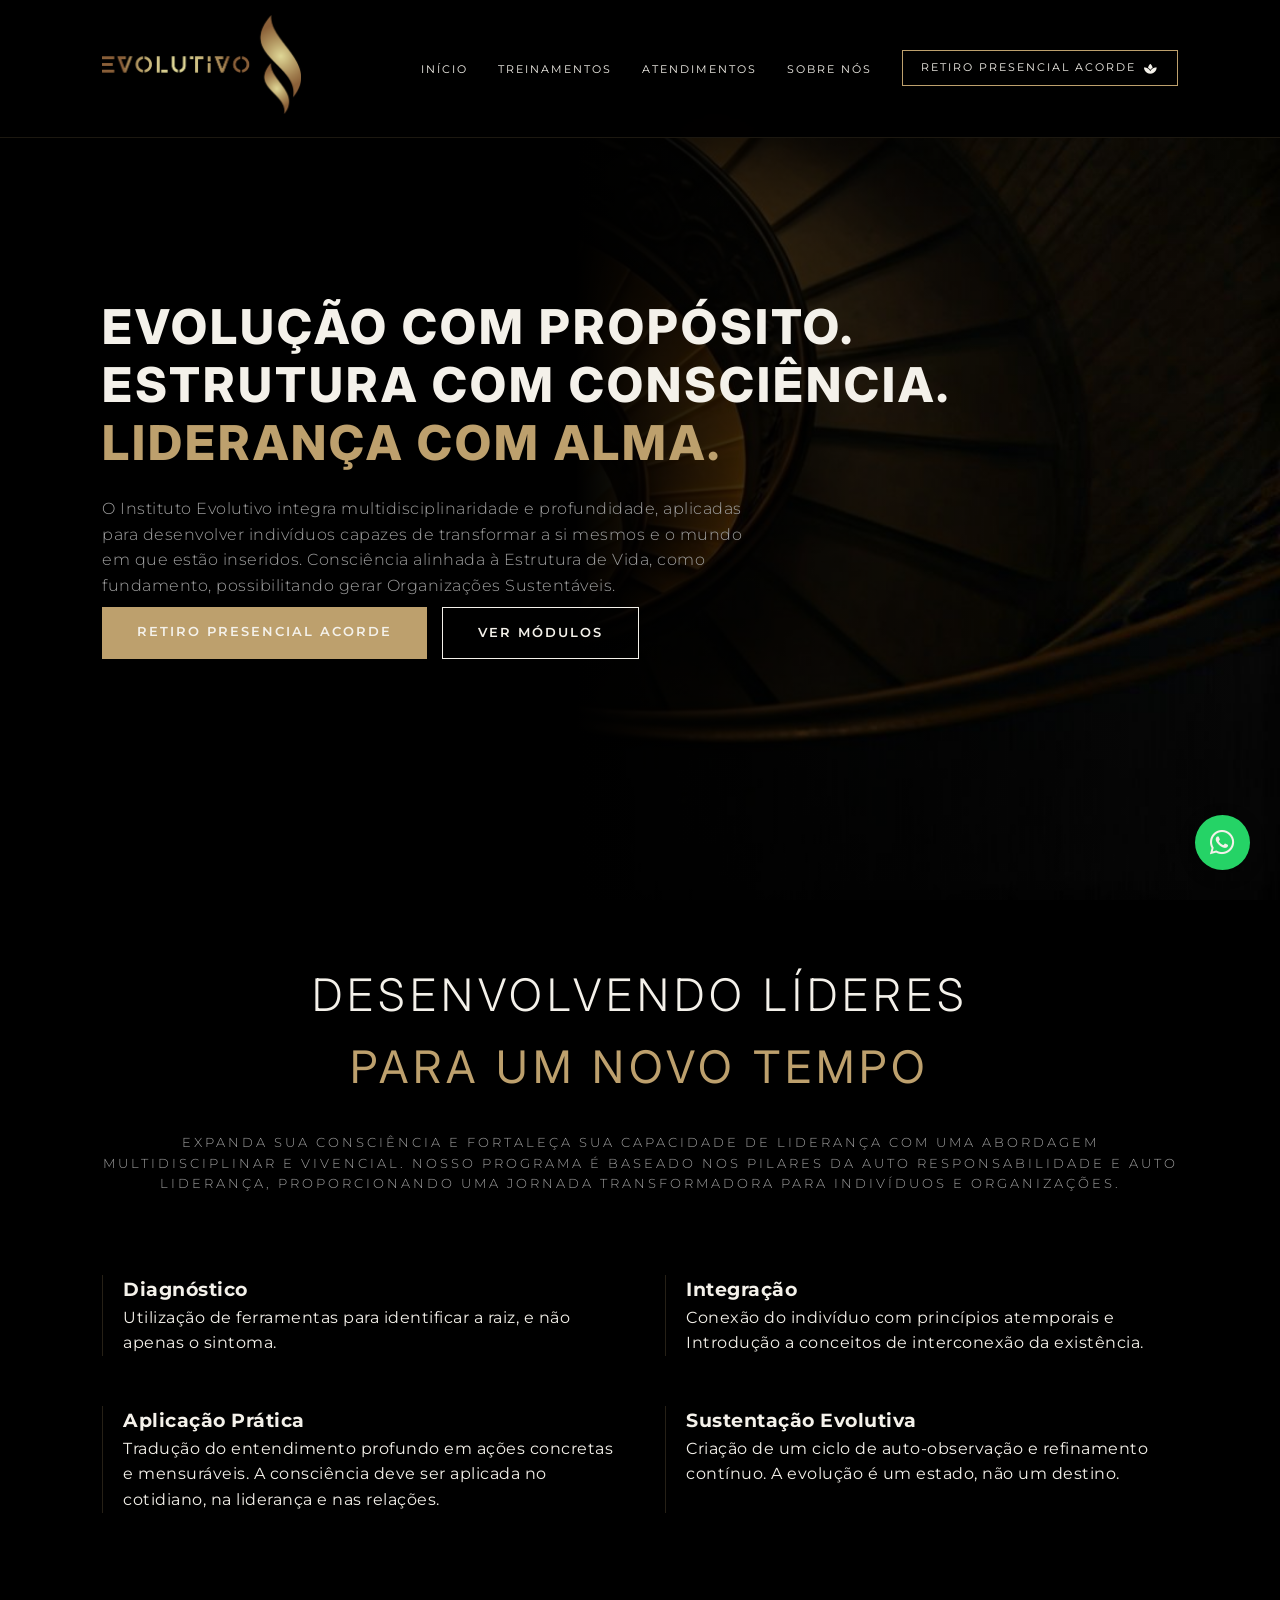
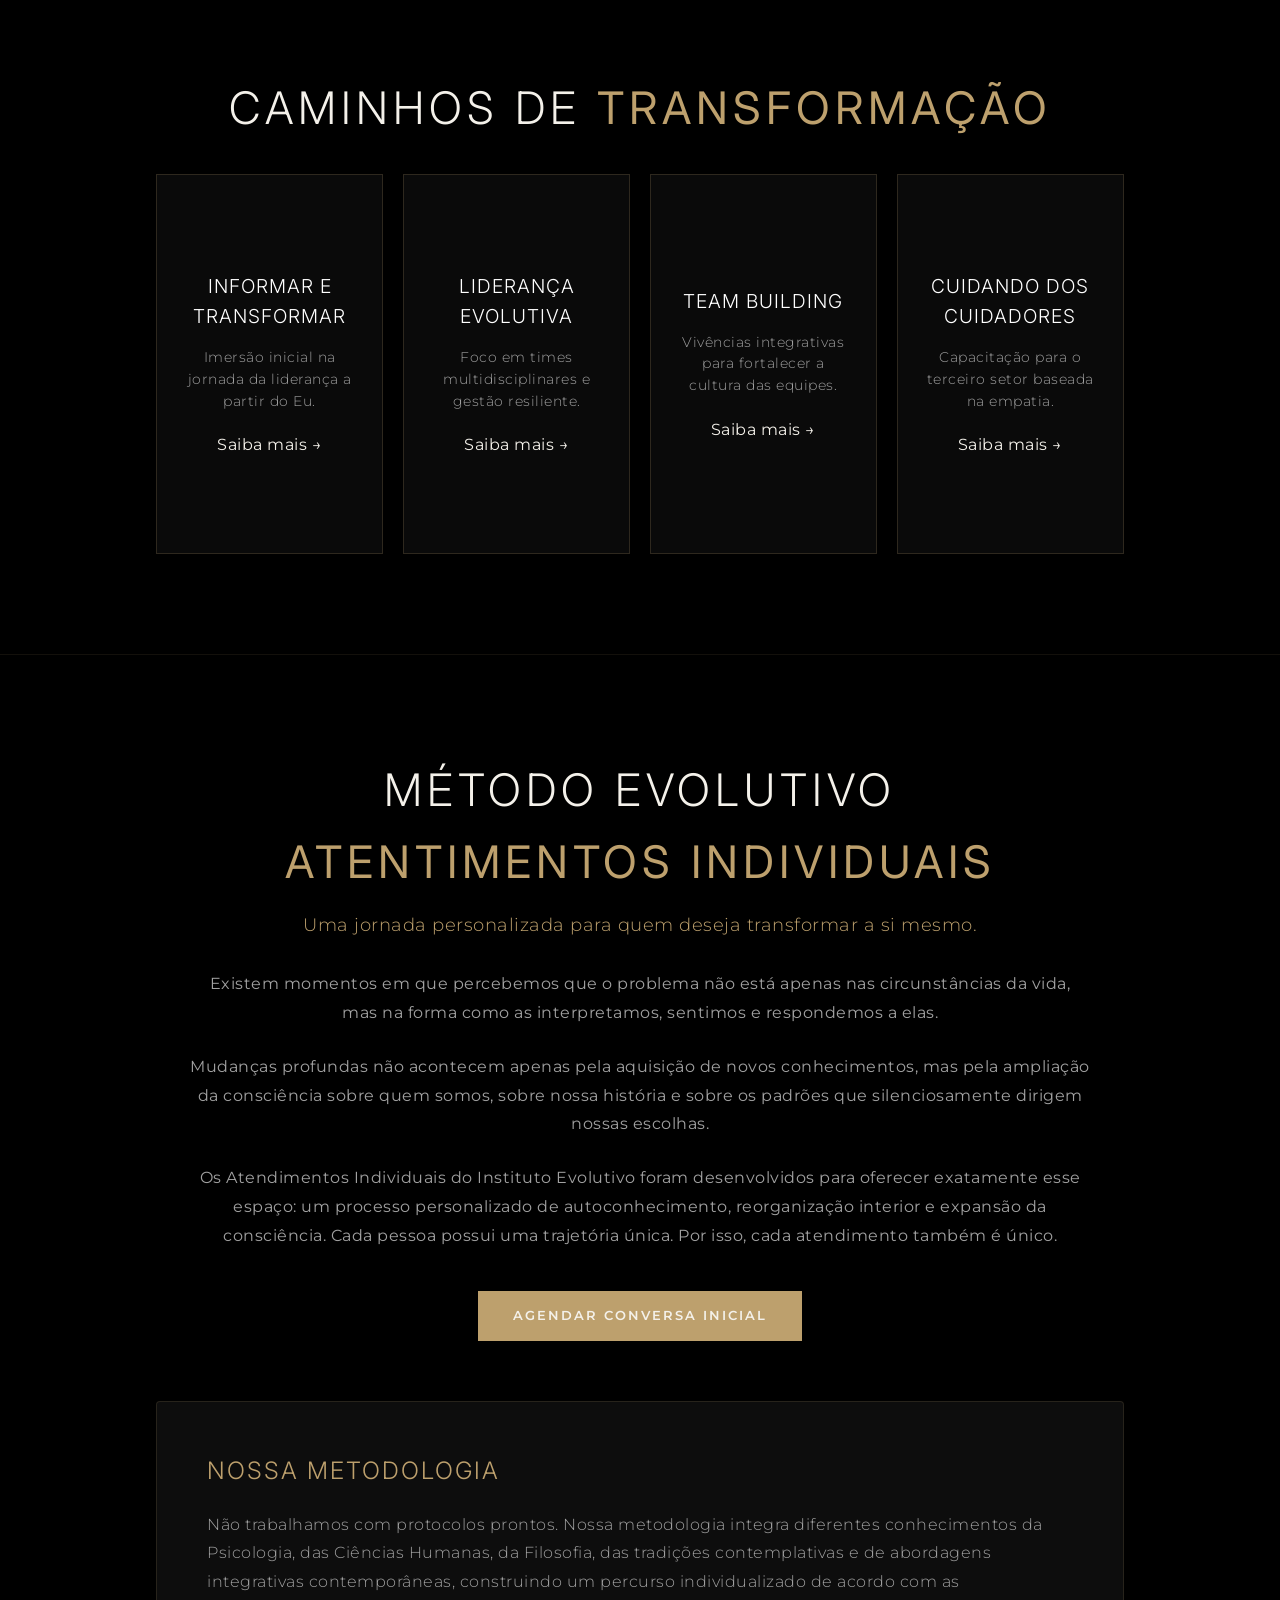
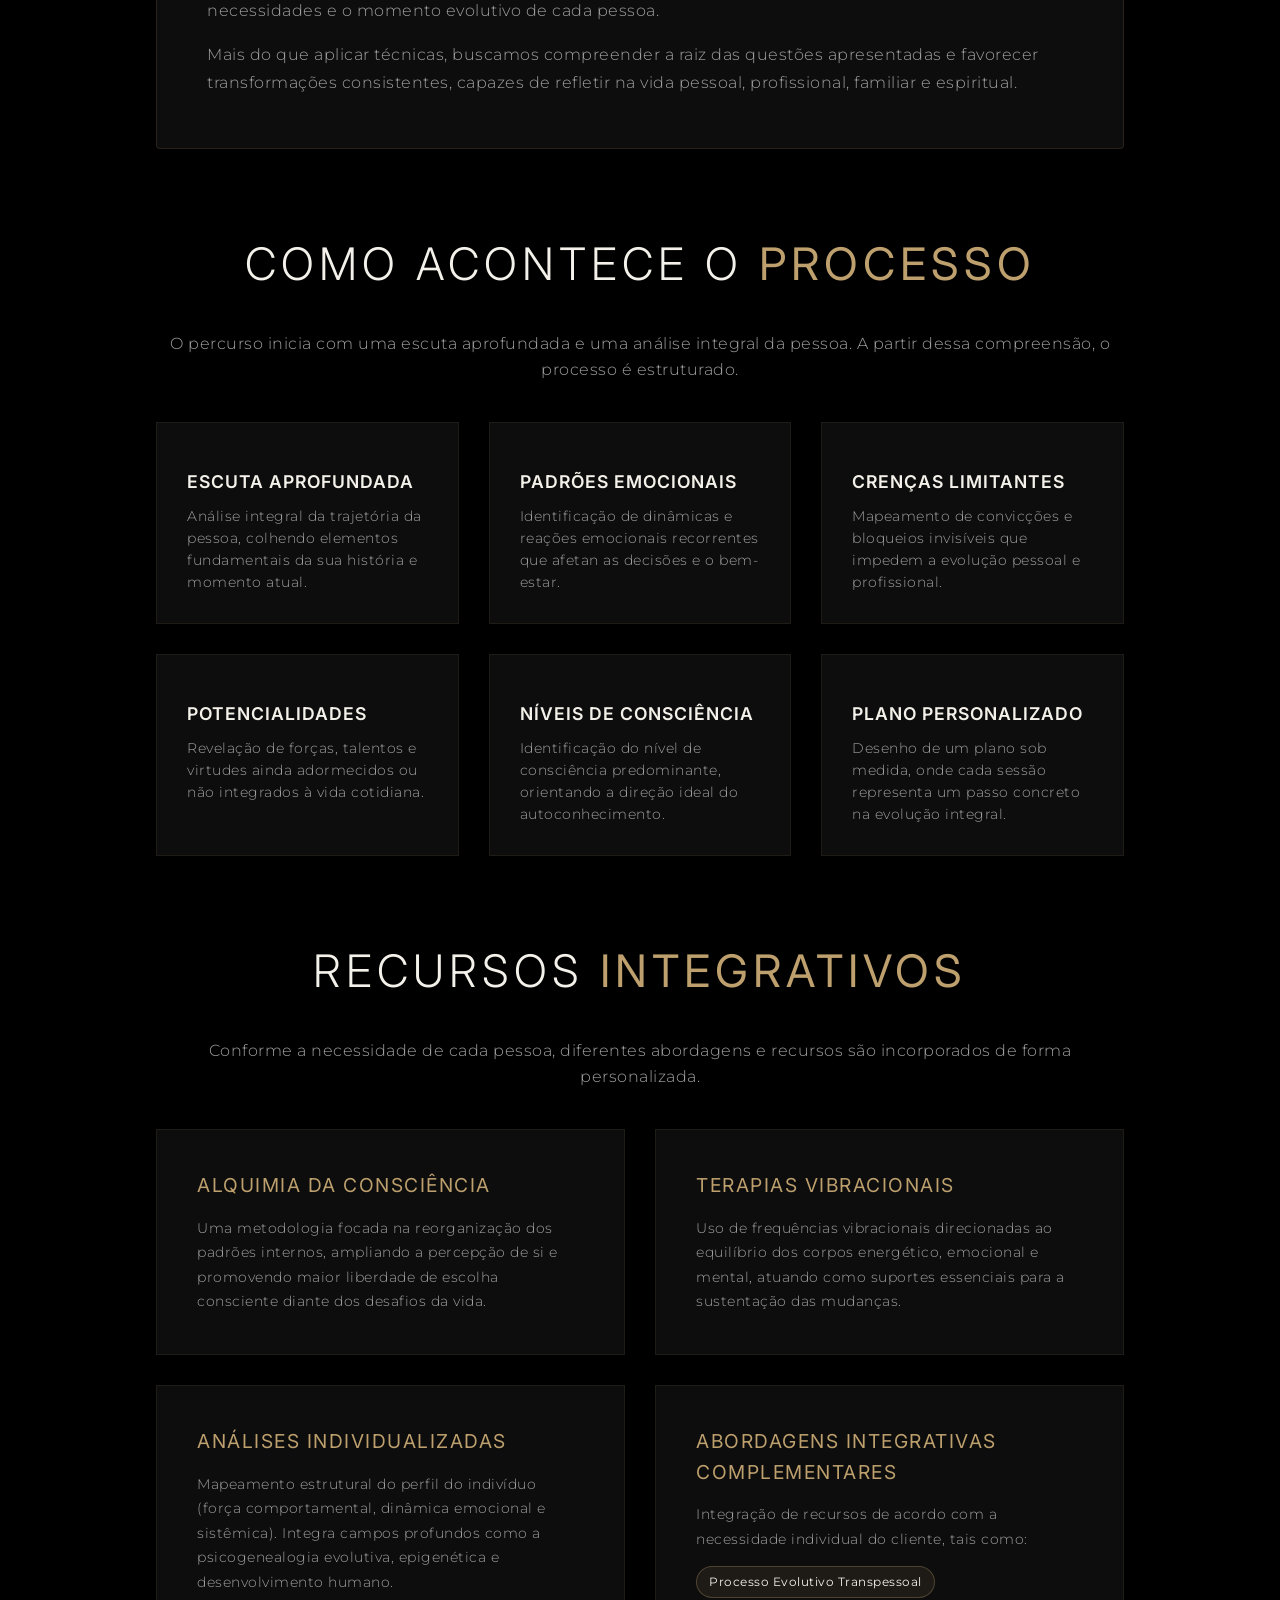
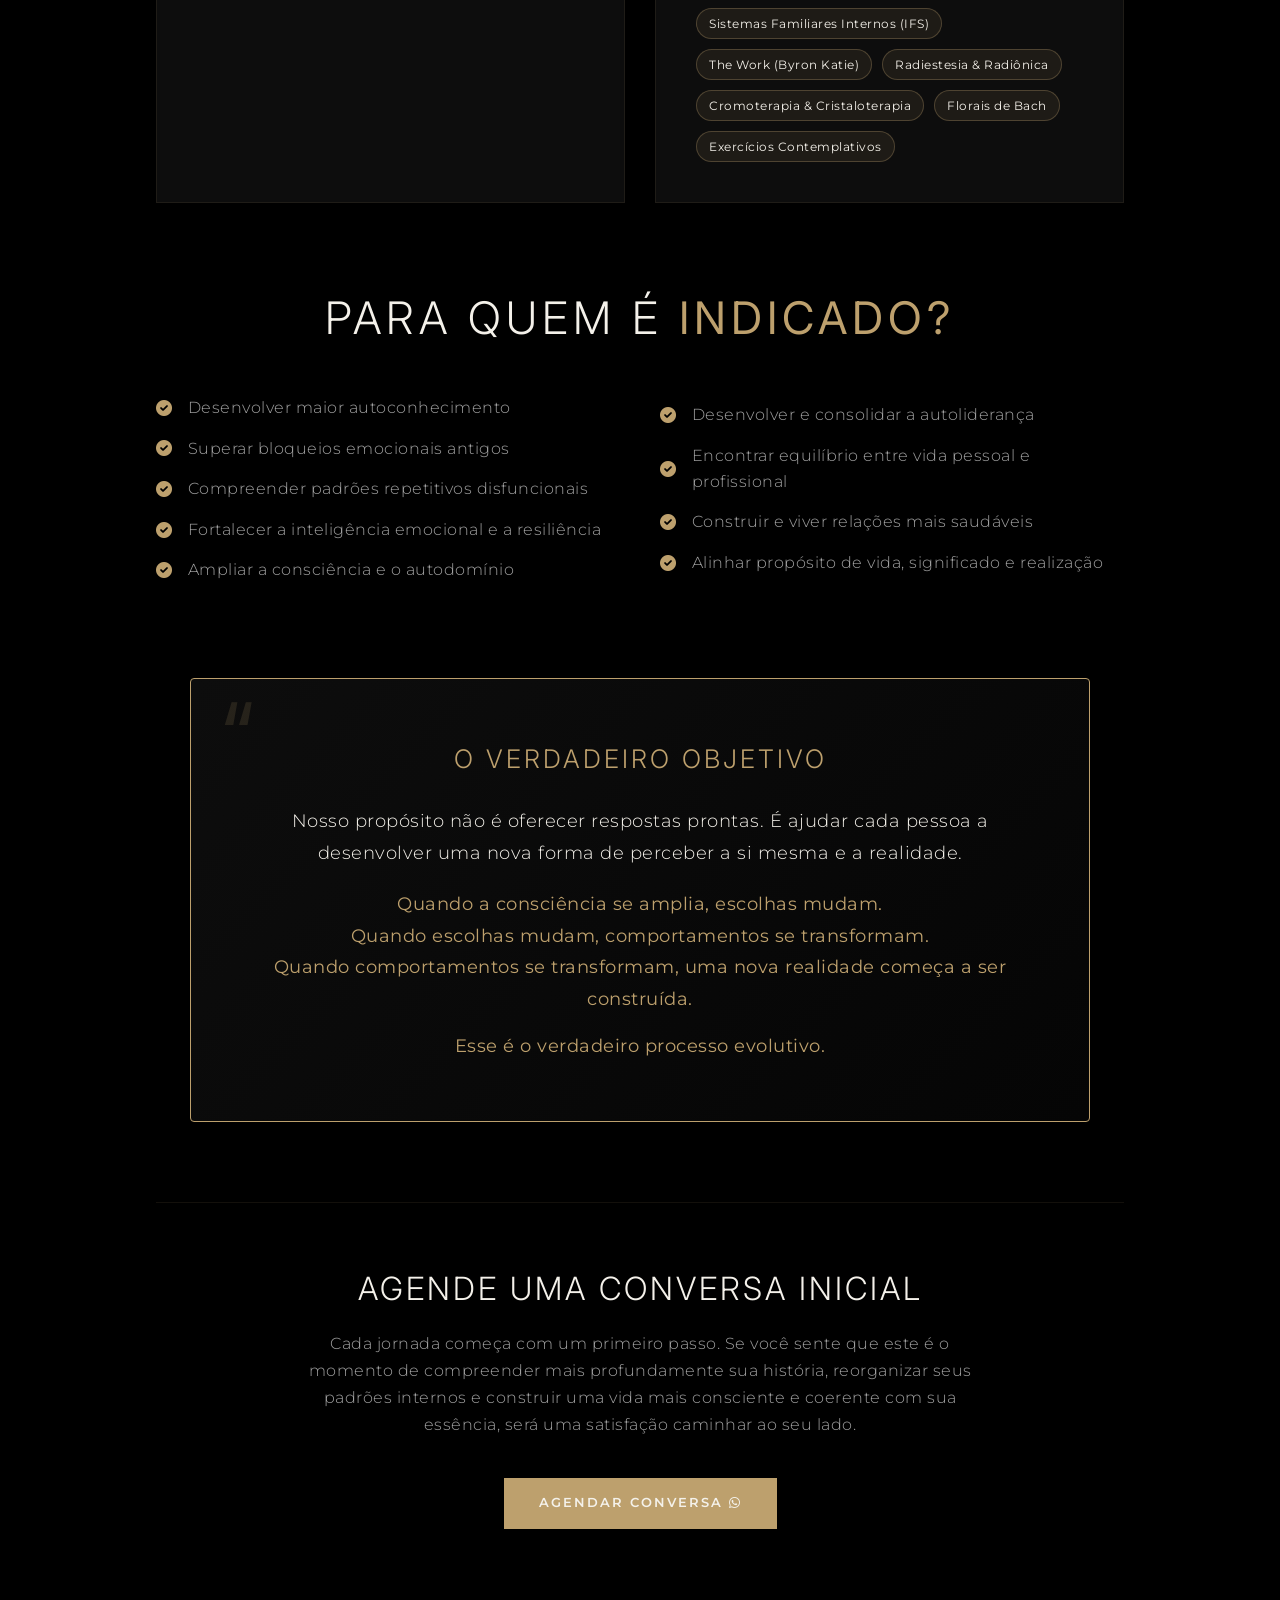
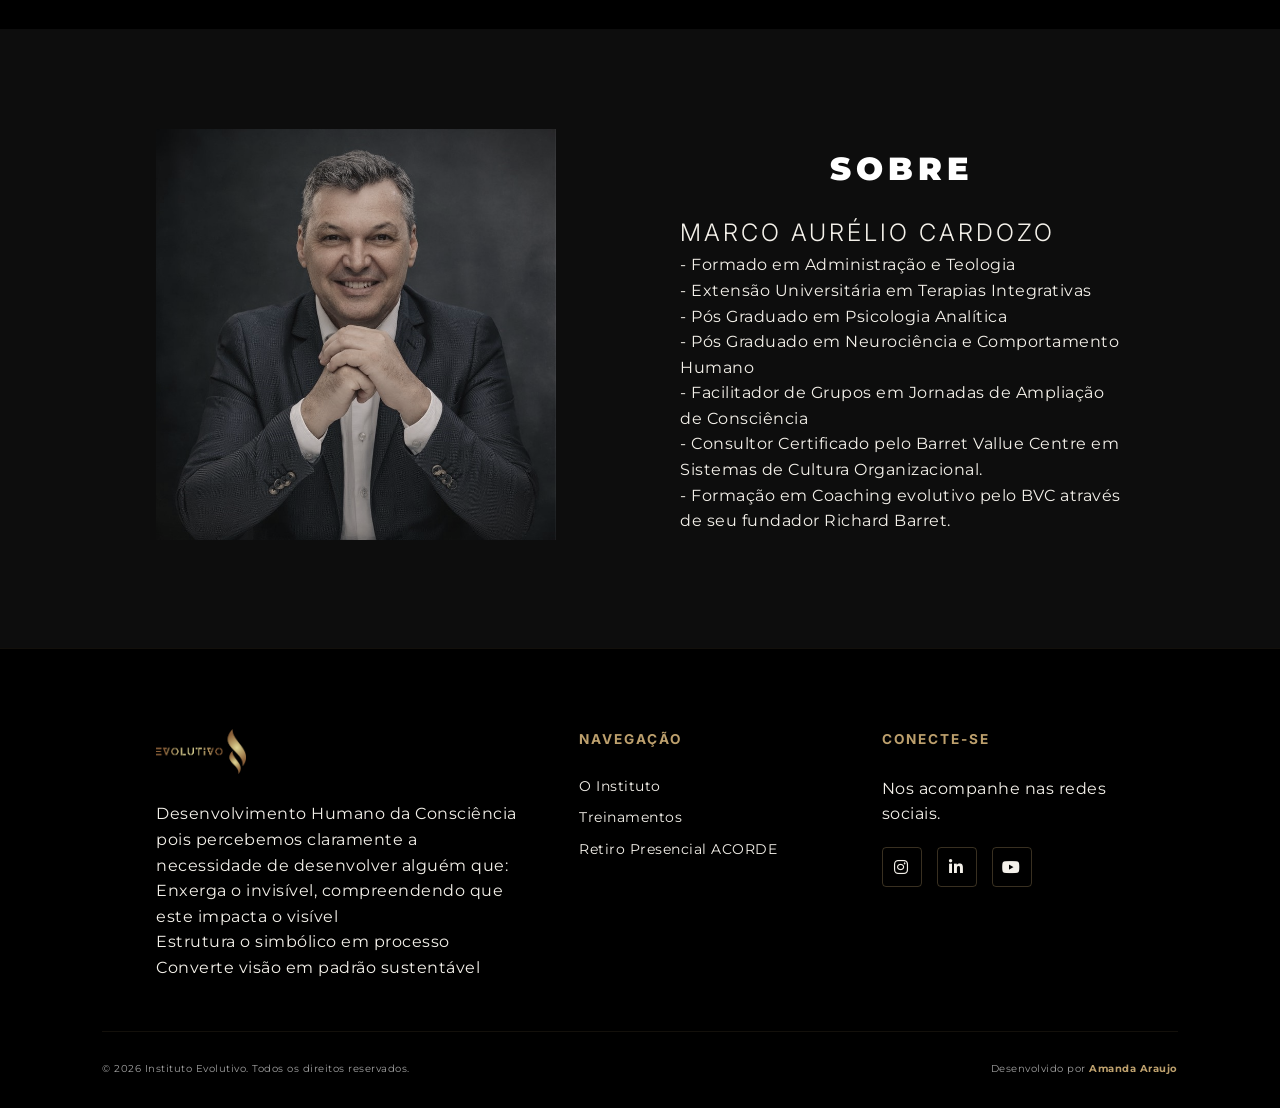
<file: index.html>
<!DOCTYPE html>
<html lang="pt-br">
<head>
    <meta charset="UTF-8">
    <meta name="viewport" content="width=device-width, initial-scale=1.0">
    <title>Instituto Evolutivo</title>
    <link href="https://fonts.googleapis.com/css2?family=Inter:wght@400;700;900&family=Montserrat:wght@300;400;600&display=swap" rel="stylesheet">
    <link href="https://fonts.googleapis.com/css2?family=Cormorant+Garamond:ital,wght@0,300;0,600;1,400&family=Montserrat:wght@200;400;600&display=swap" rel="stylesheet">    <link rel="stylesheet" href="style.css">
    <link rel="stylesheet" href="https://cdnjs.cloudflare.com/ajax/libs/font-awesome/6.0.0/css/all.min.css">
    
</head>
<body>

<header class="navbar">
    <a href="index.html" class="logo-link">
        <img src="imagens/logo.png" alt="Logo Evolutivo" class="logo-img">
    </a>

    <button class="mobile-menu-icon" aria-label="Abrir Menu">
        <i class="fas fa-bars"></i>
    </button>

    <nav class="nav-right">
        <ul class="nav-links">
            <li><a href="index.html">Início</a></li>
            <li><a href="treinamentos.html">Treinamentos</a></li>
            <li><a href="index.html#atendimentos">Atendimentos</a></li>
            <li><a href="sobre.html">Sobre Nós</a></li>
            <li><a href="landing.html" class="nav-cta">Retiro Presencial ACORDE <i class="fas fa-spa gold-icon"></i></a></li>
        </ul>
    </nav>
</header>

    <section id="inicio" class="hero-ia">
        <div class="hero-overlay"></div>
        <div class="hero-content">
            <h1><br>Evolução com propósito.<br>Estrutura com consciência.<br><span class="gold-text">Liderança com alma.</span></h1>
            <p>O Instituto Evolutivo integra multidisciplinaridade e profundidade, aplicadas para desenvolver indivíduos capazes de transformar a si mesmos e o mundo em que estão inseridos. Consciência alinhada à Estrutura de Vida, como fundamento, possibilitando gerar Organizações Sustentáveis.</p>
            <div class="btn-group">
            <a href="landing.html" class="btn-gold">Retiro Presencial ACORDE</a>
             <a href="#treinamentos" class="btn-outline">VER MÓDULOS</a>
            </div>
        </div>
    </section>




<section class="methodology-details">
    <div class="container-methodology">
        <div class="methodology-intro">
            <h2 class="title-impact">Desenvolvendo Líderes <br><span class="gold-italic">Para Um Novo Tempo</h2>
            <p class="methodology-sub">Expanda sua consciência e fortaleça sua capacidade de liderança com uma abordagem multidisciplinar e vivencial. Nosso programa é baseado nos pilares da auto responsabilidade e auto liderança, proporcionando uma jornada transformadora para indivíduos e organizações.</p>
        </div>

        <div class="methodology-steps">
            <div class="step-item">
                <div class="step-content">
                    <h3>Diagnóstico</h3>
                    <p>Utilização de ferramentas para identificar a raiz, e não apenas o sintoma.</p>
                </div>
            </div>

            <div class="step-item">
                <div class="step-content">
                    <h3>Integração</h3>
                    <p>Conexão do indivíduo com princípios atemporais e Introdução a conceitos de interconexão da existência.</p>
                </div>
            </div>

            <div class="step-item">
                <div class="step-content">
                    <h3>Aplicação Prática</h3>
                    <p>Tradução do entendimento profundo em ações concretas e mensuráveis. A consciência deve ser aplicada no cotidiano, na liderança e nas relações.</p>
                </div>
            </div>

            <div class="step-item">
                <div class="step-content">
                    <h3>Sustentação Evolutiva</h3>
                    <p>Criação de um ciclo de auto-observação e refinamento contínuo. A evolução é um estado, não um destino.</p>
                </div>
            </div>
        </div>
    </div>
</section>

<section id="treinamentos" class="training-section">
    <div class="container-cards">
        <h2 class="title-impact">Caminhos de <span class="gold-italic">Transformação</span></h2>
        
        <div class="training-grid-horizontal">
    <a href="treinamentos.html#informar" class="training-card">
        <div class="card-bg"></div>
        <div class="card-overlay"></div>
        <div class="card-info">
            <h3>Informar e Transformar</h3>
            <p>Imersão inicial na jornada da liderança a partir do Eu.</p>
            <span class="card-link">Saiba mais →</span>
        </div>
    </a>

    <a href="treinamentos.html#lideranca" class="training-card">
        <div class="card-bg"></div>
        <div class="card-overlay"></div>
        <div class="card-info">
            <h3>Liderança Evolutiva</h3>
            <p>Foco em times multidisciplinares e gestão resiliente.</p>
            <span class="card-link">Saiba mais →</span>
        </div>
    </a>

    <a href="treinamentos.html#teambuilding" class="training-card">
        <div class="card-bg"></div>
        <div class="card-overlay"></div>
        <div class="card-info">
            <h3>Team Building</h3>
            <p>Vivências integrativas para fortalecer a cultura das equipes.</p>
            <span class="card-link">Saiba mais →</span>
        </div>
    </a>

    <a href="treinamentos.html#cuidadores" class="training-card">
        <div class="card-bg"></div>
        <div class="card-overlay"></div>
        <div class="card-info">
            <h3>Cuidando dos Cuidadores</h3>
            <p>Capacitação para o terceiro setor baseada na empatia.</p>
            <span class="card-link">Saiba mais →</span>
        </div>
    </a>
    </div>
    </div>
</section>



<section id="atendimentos" class="atendimentos-section">
    <div class="container">
        <div class="atendimentos-intro">
            <h2 class="title-impact">Método Evolutivo<span class="gold-italic"><br>Atentimentos Individuais</span></h2>
            <p class="subtitle">Uma jornada personalizada para quem deseja transformar a si mesmo.</p>
            <p>Existem momentos em que percebemos que o problema não está apenas nas circunstâncias da vida, mas na forma como as interpretamos, sentimos e respondemos a elas.</p>
            <p>Mudanças profundas não acontecem apenas pela aquisição de novos conhecimentos, mas pela ampliação da consciência sobre quem somos, sobre nossa história e sobre os padrões que silenciosamente dirigem nossas escolhas.</p>
            <p>Os Atendimentos Individuais do Instituto Evolutivo foram desenvolvidos para oferecer exatamente esse espaço: um processo personalizado de autoconhecimento, reorganização interior e expansão da consciência. Cada pessoa possui uma trajetória única. Por isso, cada atendimento também é único.</p>
            <a href="https://wa.me/5547984120880?text=Ol%C3%A1%2C%20gostaria%20de%20agendar%20uma%20conversa%20inicial%20sobre%20os%20Atendimentos%20Individuais." target="_blank" class="btn-gold">Agendar conversa inicial</a>
        </div>

        <div class="methodology-block">
            <h3>Nossa Metodologia</h3>
            <p>Não trabalhamos com protocolos prontos. Nossa metodologia integra diferentes conhecimentos da Psicologia, das Ciências Humanas, da Filosofia, das tradições contemplativas e de abordagens integrativas contemporâneas, construindo um percurso individualizado de acordo com as necessidades e o momento evolutivo de cada pessoa.</p>
            <p style="margin-top: 15px;">Mais do que aplicar técnicas, buscamos compreender a raiz das questões apresentadas e favorecer transformações consistentes, capazes de refletir na vida pessoal, profissional, familiar e espiritual.</p>
        </div>

        <div class="process-steps-section">
            <h2 class="title-impact">Como acontece o <span class="gold-italic">processo</span></h2>
            <p style="text-align: center; color: var(--cinza-lux); margin-bottom: 40px; font-weight: 300;">O percurso inicia com uma escuta aprofundada e uma análise integral da pessoa. A partir dessa compreensão, o processo é estruturado.</p>
            
            <div class="process-grid">
                <div class="process-card">
                    <span class="card-number"></span>
                    <h4>Escuta Aprofundada</h4>
                    <p>Análise integral da trajetória da pessoa, colhendo elementos fundamentais da sua história e momento atual.</p>
                </div>
                <div class="process-card">
                    <span class="card-number"></span>
                    <h4>Padrões Emocionais</h4>
                    <p>Identificação de dinâmicas e reações emocionais recorrentes que afetan as decisões e o bem-estar.</p>
                </div>
                <div class="process-card">
                    <span class="card-number"></span>
                    <h4>Crenças Limitantes</h4>
                    <p>Mapeamento de convicções e bloqueios invisíveis que impedem a evolução pessoal e profissional.</p>
                </div>
                <div class="process-card">
                    <span class="card-number"></span>
                    <h4>Potencialidades</h4>
                    <p>Revelação de forças, talentos e virtudes ainda adormecidos ou não integrados à vida cotidiana.</p>
                </div>
                <div class="process-card">
                    <span class="card-number"></span>
                    <h4>Níveis de Consciência</h4>
                    <p>Identificação do nível de consciência predominante, orientando a direção ideal do autoconhecimento.</p>
                </div>
                <div class="process-card">
                    <span class="card-number"></span>
                    <h4>Plano Personalizado</h4>
                    <p>Desenho de um plano sob medida, onde cada sessão representa um passo concreto na evolução integral.</p>
                </div>
            </div>
        </div>

        <div class="resources-section">
            <h2 class="title-impact">Recursos <span class="gold-italic">Integrativos</span></h2>
            <p style="text-align: center; color: var(--cinza-lux); margin-bottom: 40px; font-weight: 300;">Conforme a necessidade de cada pessoa, diferentes abordagens e recursos são incorporados de forma personalizada.</p>
            
            <div class="resources-grid">
                <div class="resource-card">
                    <h4>Alquimia da Consciência</h4>
                    <p>Uma metodologia focada na reorganização dos padrões internos, ampliando a percepção de si e promovendo maior liberdade de escolha consciente diante dos desafios da vida.</p>
                </div>
                <div class="resource-card">
                    <h4>Terapias Vibracionais</h4>
                    <p>Uso de frequências vibracionais direcionadas ao equilíbrio dos corpos energético, emocional e mental, atuando como suportes essenciais para a sustentação das mudanças.</p>
                </div>
                <div class="resource-card">
                    <h4>Análises Individualizadas</h4>
                    <p>Mapeamento estrutural do perfil do indivíduo (força comportamental, dinâmica emocional e sistêmica). Integra campos profundos como a psicogenealogia evolutiva, epigenética e desenvolvimento humano.</p>
                </div>
                <div class="resource-card">
                    <h4>Abordagens Integrativas Complementares</h4>
                    <p>Integração de recursos de acordo com a necessidade individual do cliente, tais como:</p>
                    <div class="resource-tags">
                        <span class="resource-tag">Processo Evolutivo Transpessoal</span>
                        <span class="resource-tag">Sistemas Familiares Internos (IFS)</span>
                        <span class="resource-tag">The Work (Byron Katie)</span>
                        <span class="resource-tag">Radiestesia & Radiônica</span>
                        <span class="resource-tag">Cromoterapia & Cristaloterapia</span>
                        <span class="resource-tag">Florais de Bach</span>
                        <span class="resource-tag">Exercícios Contemplativos</span>
                    </div>
                </div>
            </div>
        </div>

        <div class="indicated-section">
            <h2 class="title-impact">Para quem é <span class="gold-italic">indicado?</span></h2>
            <div class="indicated-grid">
                <div class="indicated-list-container">
                    <ul class="indicated-list">
                        <li><i class="fas fa-check-circle"></i> Desenvolver maior autoconhecimento</li>
                        <li><i class="fas fa-check-circle"></i> Superar bloqueios emocionais antigos</li>
                        <li><i class="fas fa-check-circle"></i> Compreender padrões repetitivos disfuncionais</li>
                        <li><i class="fas fa-check-circle"></i> Fortalecer a inteligência emocional e a resiliência</li>
                        <li><i class="fas fa-check-circle"></i> Ampliar a consciência e o autodomínio</li>
                    </ul>
                </div>
                <div class="indicated-list-container">
                    <ul class="indicated-list">
                        <li><i class="fas fa-check-circle"></i> Desenvolver e consolidar a autoliderança</li>
                        <li><i class="fas fa-check-circle"></i> Encontrar equilíbrio entre vida pessoal e profissional</li>
                        <li><i class="fas fa-check-circle"></i> Construir e viver relações mais saudáveis</li>
                        <li><i class="fas fa-check-circle"></i> Alinhar propósito de vida, significado e realização</li>
                    </ul>
                </div>
            </div>
        </div>

        <div class="objective-callout">
            <h3>O Verdadeiro Objetivo</h3>
            <p>Nosso propósito não é oferecer respostas prontas. É ajudar cada pessoa a desenvolver uma nova forma de perceber a si mesma e a realidade.</p>
            <p class="highlight-phrase">Quando a consciência se amplia, escolhas mudam.<br>Quando escolhas mudam, comportamentos se transformam.<br>Quando comportamentos se transformam, uma nova realidade começa a ser construída.</p>
            <p style="margin-top: 15px; font-weight: 400; color: var(--dourado-fosco);">Esse é o verdadeiro processo evolutivo.</p>
        </div>

        <div class="cta-atendimentos">
            <h3>Agende uma conversa inicial</h3>
            <p>Cada jornada começa com um primeiro passo. Se você sente que este é o momento de compreender mais profundamente sua história, reorganizar seus padrões internos e construir uma vida mais consciente e coerente com sua essência, será uma satisfação caminhar ao seu lado.</p>
            <a href="https://wa.me/5547984120880?text=Ol%C3%A1%2C%20gostaria%20de%20agendar%20uma%20conversa%20inicial%20sobre%20os%20Atendimentos%20Individuais." target="_blank" class="btn-gold">Agendar conversa <i class="fab fa-whatsapp"></i></a>
        </div>
    </div>
</section>

<section class="about-founder">
    <div class="founder-grid">
        <div class="founder-image">
        <img src="/imagens/MARCO.jpg" alt="Marco Aurélio Cardozo" class="foto-marco">
    </div>
        <div class="founder-text">
            <span class="badge">SOBRE</span>
            <h2 class="title-serif gold-text">Marco Aurélio Cardozo</h2>
            <p>- Formado em Administração e Teologia
            <br>- Extensão Universitária em Terapias Integrativas 
            <br>- Pós Graduado em Psicologia Analítica
            <br>- Pós Graduado em Neurociência e Comportamento Humano
            <br>- Facilitador de Grupos em Jornadas de Ampliação de Consciência
            <br>- Consultor Certificado pelo Barret Vallue Centre em Sistemas de Cultura Organizacional.
            <br>- Formação em Coaching evolutivo pelo BVC através de seu fundador Richard Barret.
</p>
        </div>
    </div>
</section>

<footer class="main-footer">
    <div class="footer-container">
        <div class="footer-col branding">
            <img src="imagens/logo.png" alt="Logo Evolutivo" class="footer-logo">
            <p>Desenvolvimento Humano da Consciência pois percebemos claramente a necessidade de desenvolver alguém que:<BR> Enxerga o invisível, compreendendo que este impacta o visível<br> Estrutura o simbólico em processo<br>Converte visão em padrão sustentável
</p>
        </div>

        <div class="footer-col">
            <h4>Navegação</h4>
            <ul>
                <li><a href="index.html">O Instituto</a></li>
                <li><a href="treinamentos.html">Treinamentos</a></li>
                <li><a href="landing.html">Retiro Presencial ACORDE</a></li>
            </ul>
        </div>

        <div class="footer-col">
            <h4>Conecte-se</h4>
            <p>Nos acompanhe nas redes sociais.</p>
            <div class="social-links">
                <a href="https://www.instagram.com/marcoacardozo/" class="social-icon" target="_blank" aria-label="Instagram">
                    <i class="fa-brands fa-instagram"></i>
                </a>
                <a href="https://www.linkedin.com/in/marco-aurelio-cardozo-17b04a28/" class="social-icon" target="_blank" aria-label="LinkedIn">
                    <i class="fa-brands fa-linkedin-in"></i>
                </a>
                <a href="https://www.youtube.com/@evolutivodesenvolvimento" class="social-icon" target="_blank" aria-label="YouTube">
                    <i class="fa-brands fa-youtube"></i>
                </a>
            </div>
        </div>
    </div>

    <div class="footer-divider"></div>

    <div class="bottom-content">
        <p>&copy; 2026 Instituto Evolutivo. Todos os direitos reservados.</p>
        <div class="dev-signature">
            Desenvolvido por <a href="https://www.linkedin.com/in/amanda-renata-dev/" target="_blank">Amanda Araujo</a>
        </div>
    </div>
</footer>


<a href="https://wa.me/5547984120880" class="whatsapp-fixed" target="_blank" rel="noopener noreferrer">
    <i class="fab fa-whatsapp"></i>
</a>

<script>
    const menuIcon = document.querySelector('.mobile-menu-icon');
    const navMenu = document.querySelector('.nav-right');

    menuIcon.addEventListener('click', () => {
        navMenu.classList.toggle('active');
        
        // Troca o ícone de 'barras' para um 'X' quando aberto
        const icon = menuIcon.querySelector('i');
        if (navMenu.classList.contains('active')) {
            icon.classList.remove('fa-bars');
            icon.classList.add('fa-times');
        } else {
            icon.classList.remove('fa-times');
            icon.classList.add('fa-bars');
        }
    });

    // Fecha o menu ao clicar em qualquer link (importante para navegação)
    document.querySelectorAll('.nav-links a').forEach(link => {
        link.addEventListener('click', () => {
            navMenu.classList.remove('active');
            menuIcon.querySelector('i').classList.replace('fa-times', 'fa-bars');
        });
    });
</script>

</body>
</html>
</file>
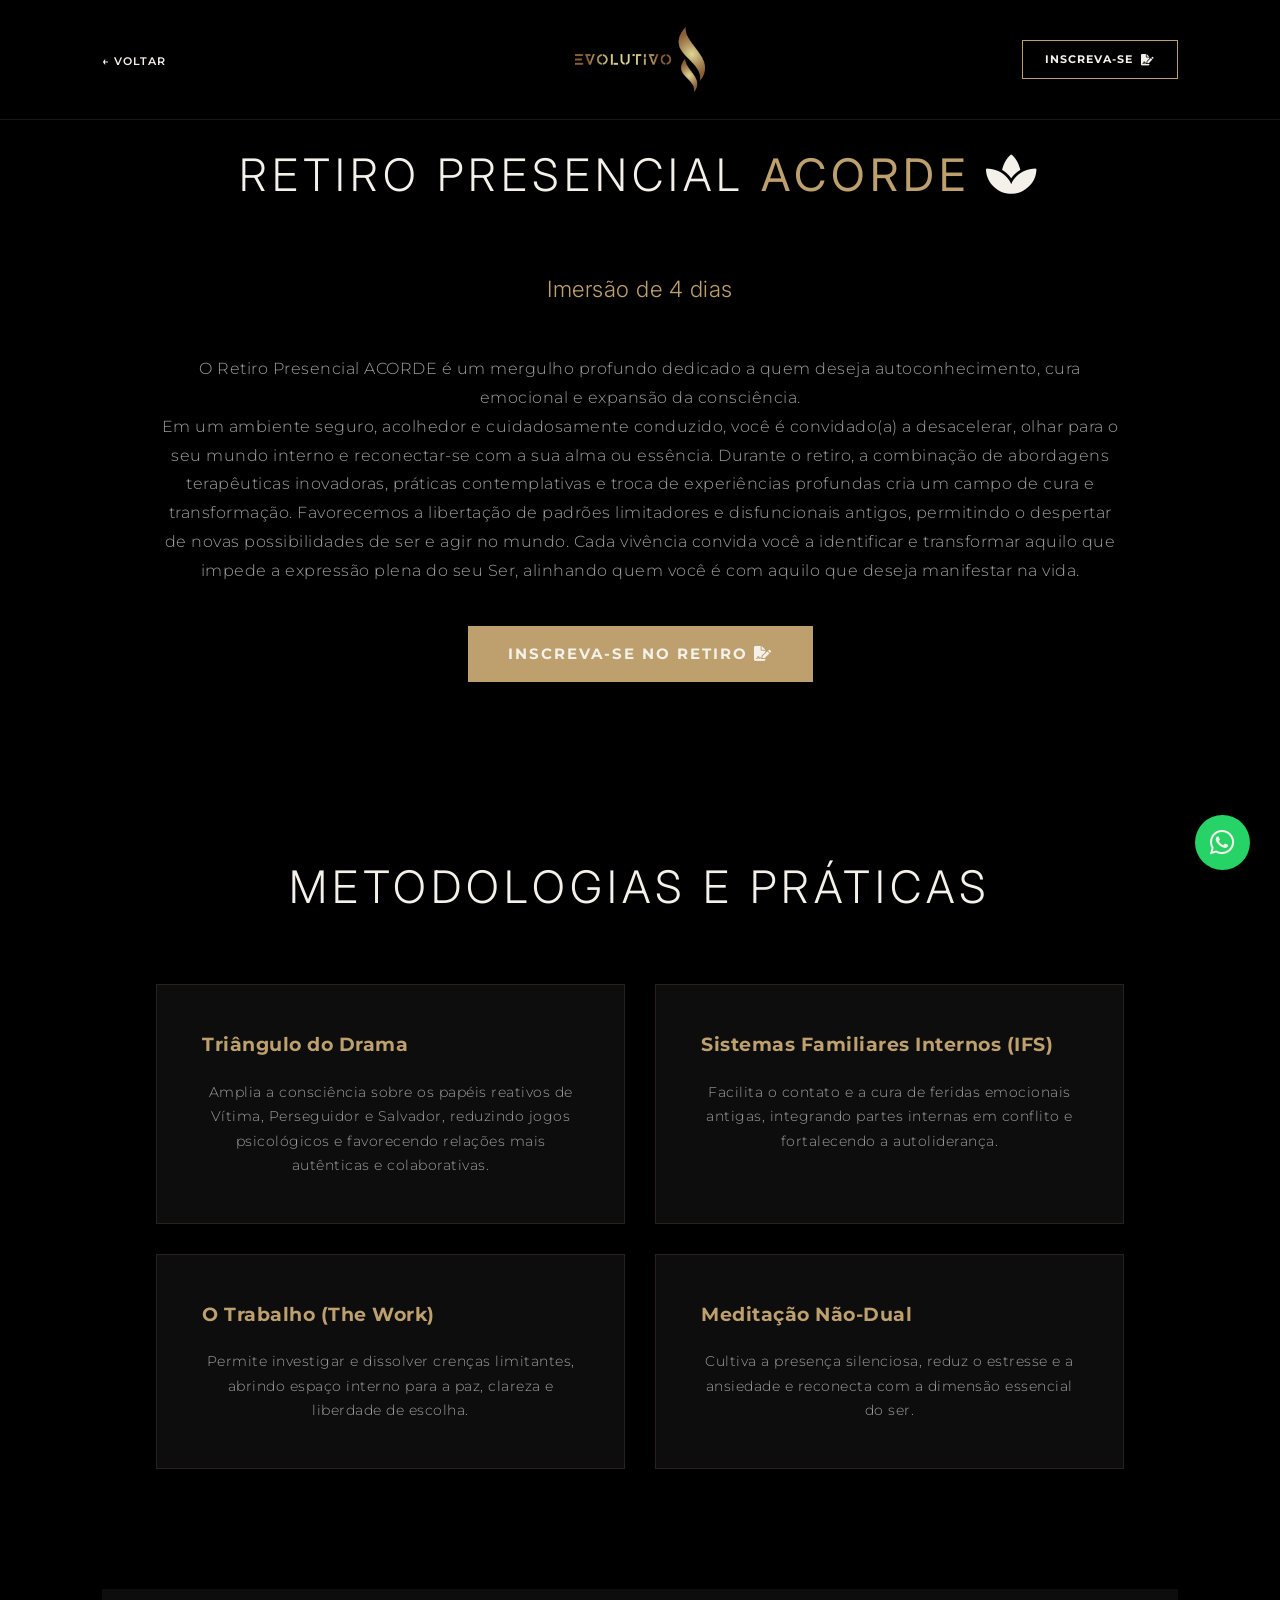
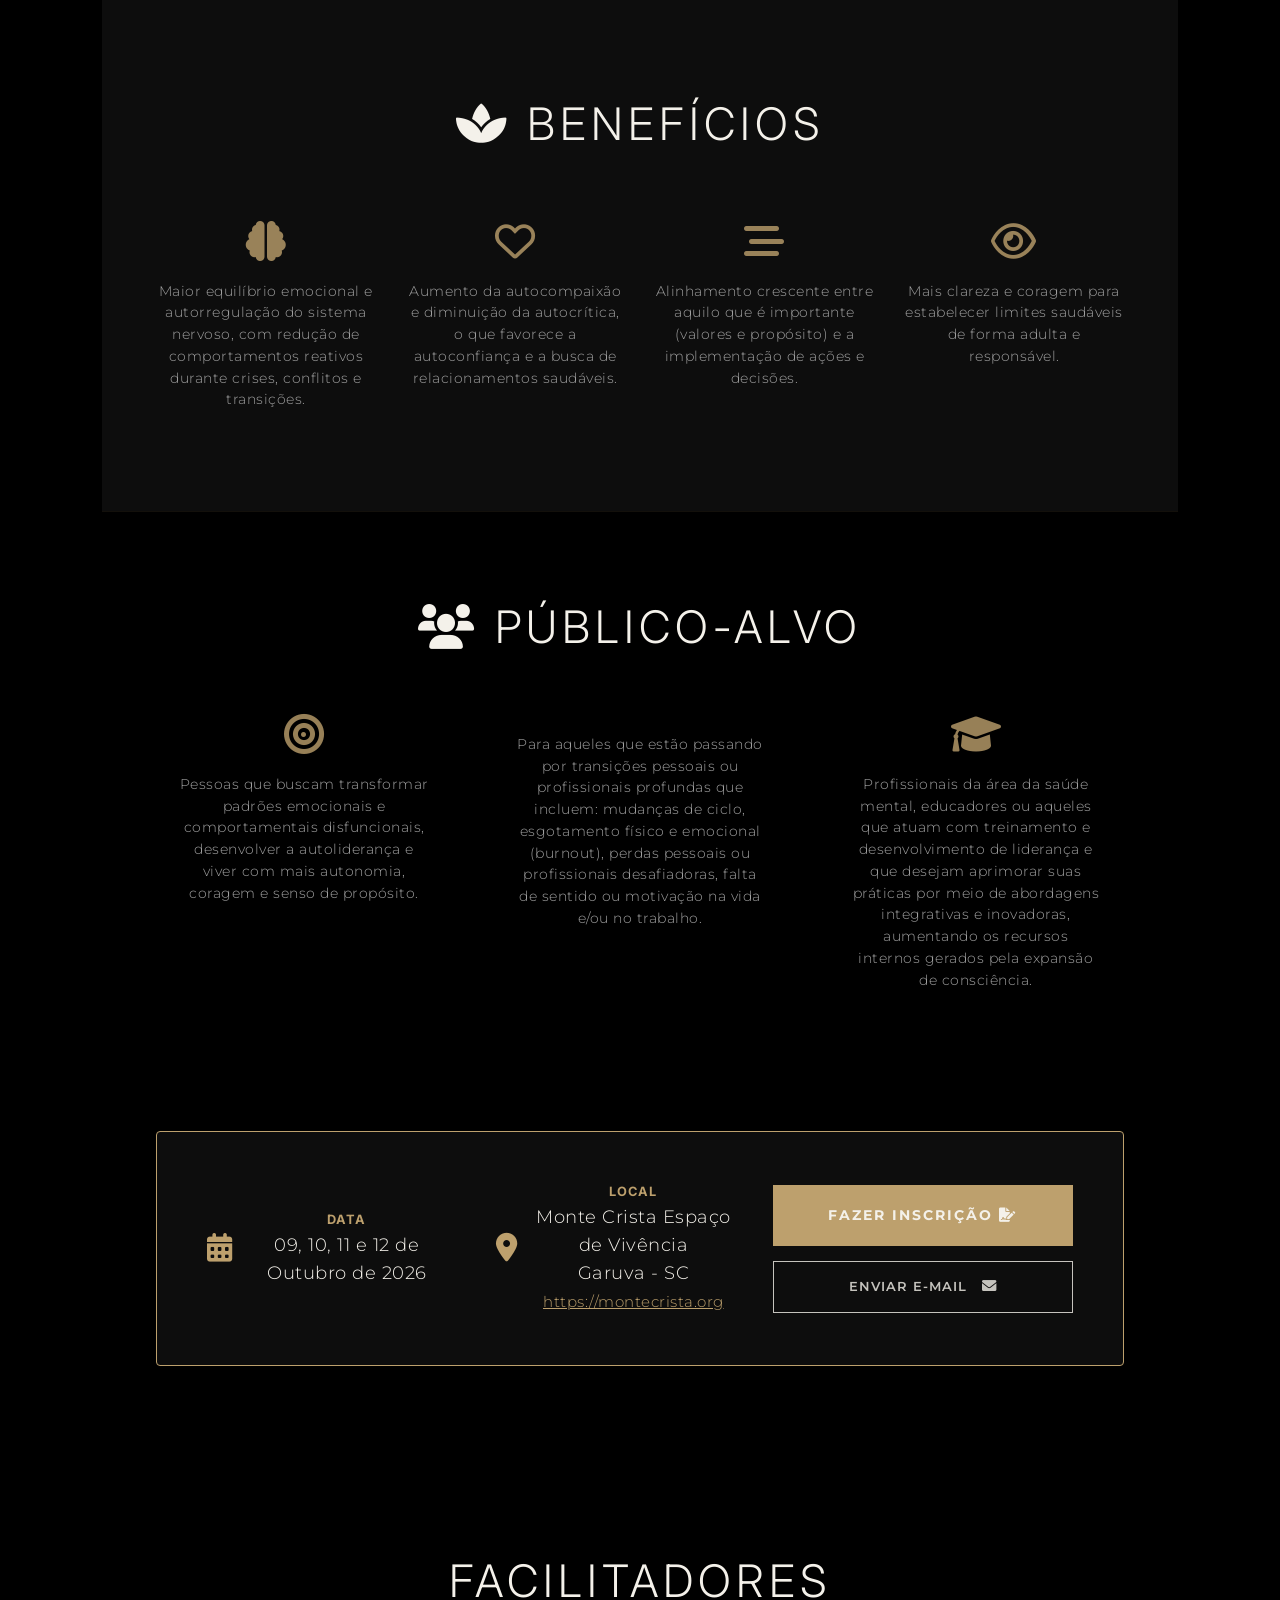
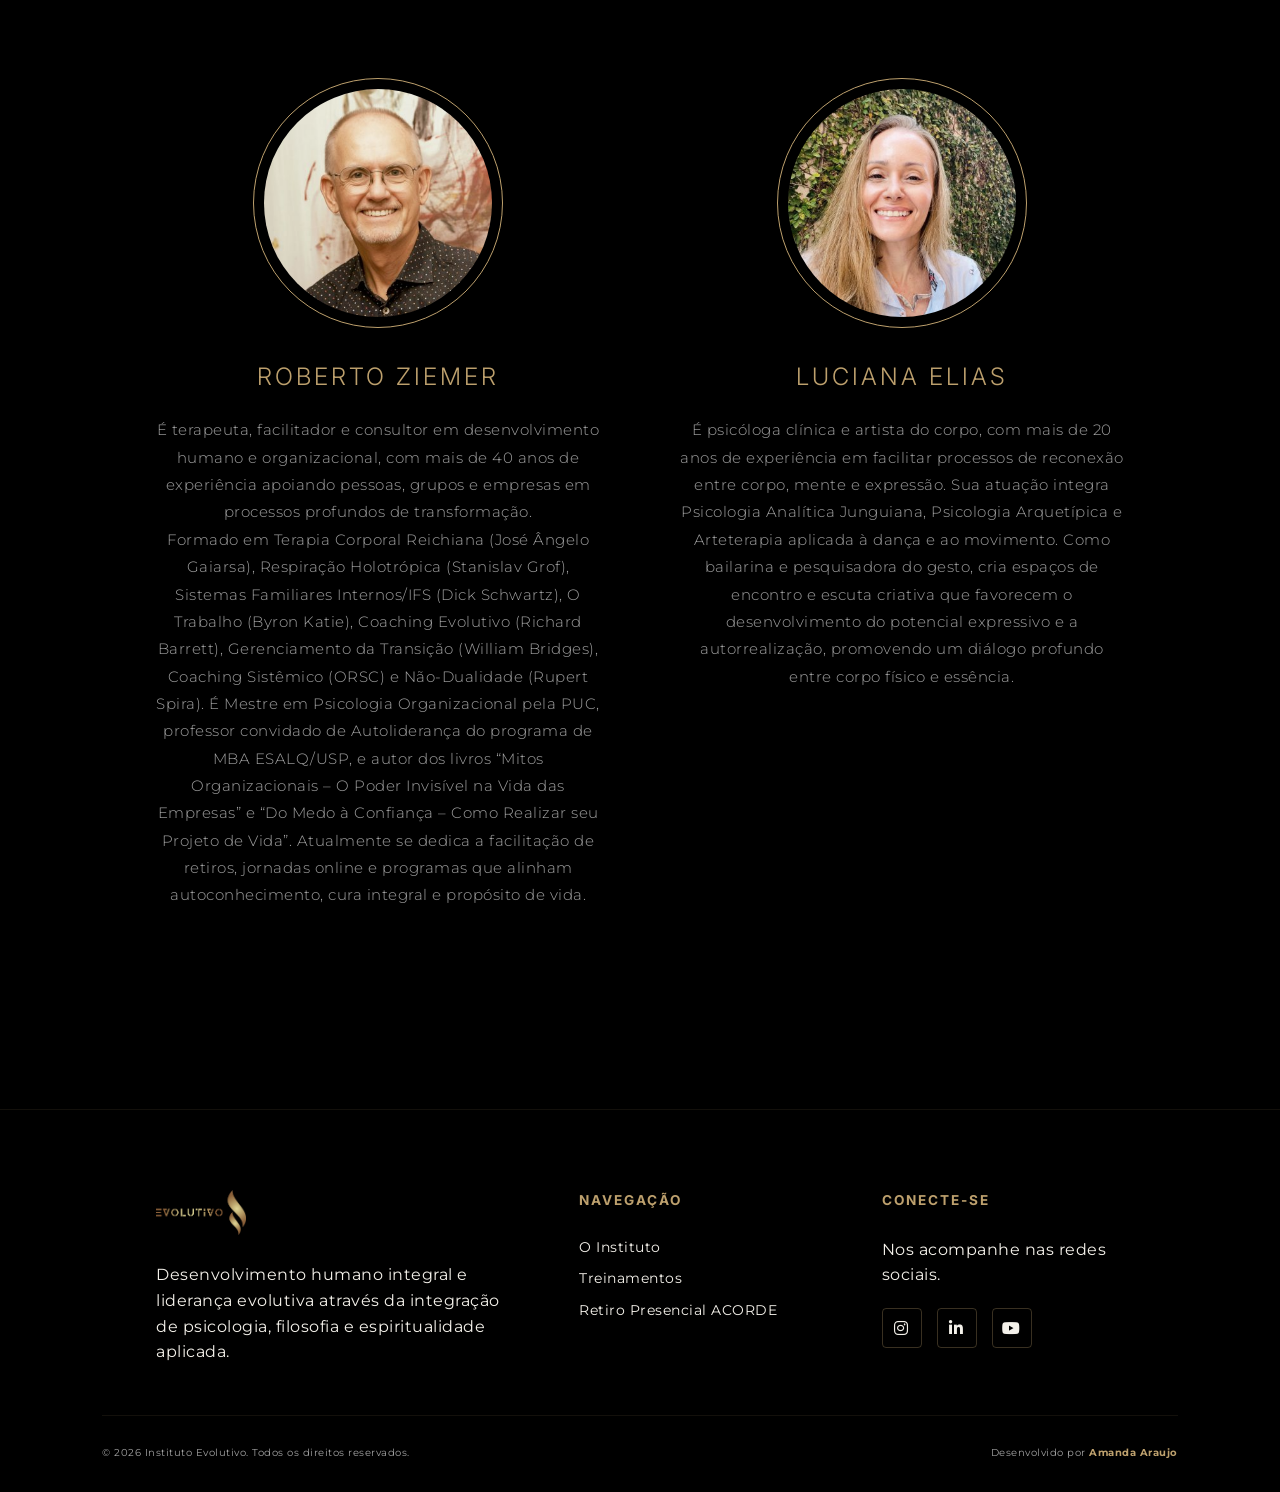
<file: landing.html>
<!DOCTYPE html>
<html lang="pt-br">
<head>
    <meta charset="UTF-8">
    <meta name="viewport" content="width=device-width, initial-scale=1.0">
    <title>Retiro Presencial ACORDE</title>
    <link href="https://fonts.googleapis.com/css2?family=Inter:wght@400;700;900&family=Montserrat:wght@300;400;600&display=swap" rel="stylesheet">
    <link href="https://fonts.googleapis.com/css2?family=Cormorant+Garamond:ital,wght@0,300;0,600;1,400&family=Montserrat:wght@200;400;600&display=swap" rel="stylesheet">
    <link rel="stylesheet" href="style.css">
    <link rel="stylesheet" href="https://cdnjs.cloudflare.com/ajax/libs/font-awesome/6.0.0/css/all.min.css">
</head>
<body class="lp-body">

<header class="navbar lp-nav">
    <div class="nav-left">
        <a href="index.html" class="back-button">← VOLTAR</a>
    </div>
    
    <div class="nav-center">
        <img src="imagens/logo.png" alt="Logo Evolutivo" class="logo-img">
    </div>
    
    <div class="nav-right" style="display: flex; justify-content: flex-end; align-items: center;">
        <a href="https://forms.gle/1HabBxT7jcC8v6s87" target="_blank" class="nav-cta" style="font-size: 0.7rem; font-weight: 700; letter-spacing: 1px; padding: 10px 22px;">INSCREVA-SE <i class="fas fa-file-signature"></i></a>
    </div>
</header>

    <main class="lp-hero">
        <div class="lp-container">
            <h1 class="title-impact">Retiro Presencial <span class="gold-italic">ACORDE</span> <i class="fas fa-spa gold-icon"></i> </h1>
        <div class="immersion-content">
            <p class="highlight">Imersão de 4 dias</p>
            
            <div class="immersion-text">
                <p>O Retiro Presencial ACORDE é um mergulho profundo dedicado a quem deseja autoconhecimento, cura emocional e expansão da consciência.<br>Em um ambiente seguro, acolhedor e cuidadosamente conduzido, você é convidado(a) a desacelerar, olhar para o seu mundo interno e reconectar-se com a sua alma ou essência.
                Durante o retiro, a combinação de abordagens terapêuticas inovadoras, práticas contemplativas e troca de experiências profundas cria um campo de cura e transformação.
                Favorecemos a libertação de padrões limitadores e disfuncionais antigos, permitindo o despertar de novas possibilidades de ser e agir no mundo.
                Cada vivência convida você a identificar e transformar aquilo que impede a expressão plena do seu Ser, alinhando quem você é com aquilo que deseja manifestar na vida.</p>
                
                <div style="text-align: center; margin-top: 40px; margin-bottom: 20px;">
                    <a href="https://forms.gle/1HabBxT7jcC8v6s87" target="_blank" class="btn-gold" style="padding: 16px 40px; font-size: 0.95rem; font-weight: 700; letter-spacing: 2px;">
                        INSCREVA-SE NO RETIRO <i class="fas fa-file-signature"></i>
                    </a>
                </div>
            </div>
        </div>
    </div>

    <section class="methodology-practices">
    <div class="container">
        <h2 class="title-impact">Metodologias e <span class="gold-text">Práticas</span></h2>
        
        <div class="practices-grid">
            <div class="practice-card">
                <div class="practice-header">
                    <h3>Triângulo do Drama</h3>
                </div>
                <p>Amplia a consciência sobre os papéis reativos de Vítima, Perseguidor e Salvador, reduzindo jogos psicológicos e favorecendo relações mais autênticas e colaborativas.</p>
            </div>

            <div class="practice-card">
                <div class="practice-header">
                    <h3>Sistemas Familiares Internos (IFS)</h3>
                </div>
                <p>Facilita o contato e a cura de feridas emocionais antigas, integrando partes internas em conflito e fortalecendo a autoliderança.</p>
            </div>

            <div class="practice-card">
                <div class="practice-header">
                    <h3>O Trabalho (The Work)</h3>
                </div>
                <p>Permite investigar e dissolver crenças limitantes, abrindo espaço interno para a paz, clareza e liberdade de escolha.</p>
            </div>

            <div class="practice-card">
                <div class="practice-header">
                    <h3>Meditação Não-Dual</h3>
                </div>
                <p>Cultiva a presença silenciosa, reduz o estresse e a ansiedade e reconecta com a dimensão essencial do ser.</p>
            </div>
        </div>
    </div>
    </section>                
                
    <section class="event-benefits">
    <div class="container">
        <h2 class="title-impact">
            <i class="fas fa-spa gold-icon"></i> Benefícios</h2>
        
        <div class="benefits-grid">
            <div class="benefit-item">
                <i class="fas fa-brain"></i>
                <p>Maior equilíbrio emocional e autorregulação do sistema nervoso, com redução de comportamentos reativos durante crises, conflitos e transições.</p>
            </div>

            <div class="benefit-item">
                <i class="far fa-heart"></i>
                <p>Aumento da autocompaixão e diminuição da autocrítica, o que favorece a autoconfiança e a busca de relacionamentos saudáveis.</p>
            </div>

            <div class="benefit-item">
                <i class="fas fa-bars-staggered"></i>
                <p>Alinhamento crescente entre aquilo que é importante (valores e propósito) e a implementação de ações e decisões.</p>
            </div>

            <div class="benefit-item">
                <i class="far fa-eye"></i>
                <p>Mais clareza e coragem para estabelecer limites saudáveis de forma adulta e responsável.</p>
            </div>
        </div>
    </div>
    </section>

    <section class="target-audience event-benefits" style="background-color: var(--preto-abs); border-top: 1px solid rgba(189, 160, 109, 0.1); padding-top: 80px; padding-bottom: 80px;">
    <div class="container">
        <h2 class="title-impact"><i class="fas fa-users gold-icon"></i> Público-alvo</h2>
        <div class="target-audience-grid">
            <div class="benefit-item">
                <i class="fas fa-bullseye"></i>
                <p>Pessoas que buscam transformar padrões emocionais e comportamentais disfuncionais, desenvolver a autoliderança e viver com mais autonomia, coragem e senso de propósito.</p>
            </div>

            <div class="benefit-item">
                <i class="fas fa-arrows-spin"></i>
                <p>Para aqueles que estão passando por transições pessoais ou profissionais profundas que incluem: mudanças de ciclo, esgotamento físico e emocional (burnout), perdas pessoais ou profissionais desafiadoras, falta de sentido ou motivação na vida e/ou no trabalho.</p>
            </div>

            <div class="benefit-item">
                <i class="fas fa-graduation-cap"></i>
                <p>Profissionais da área da saúde mental, educadores ou aqueles que atuam com treinamento e desenvolvimento de liderança e que desejam aprimorar suas práticas por meio de abordagens integrativas e inovadoras, aumentando os recursos internos gerados pela expansão de consciência.</p>
            </div>
        </div>
    </div>
    </section>

    <section class="enrollment-logistics">
    <div class="container">
        <div class="logistics-card">
            <div class="logistics-info">
                <div class="info-item">
                    <i class="fas fa-calendar-alt"></i>
                    <div>
                        <h4>Data</h4>
                        <p>09, 10, 11 e 12 de Outubro de 2026</p></div>
                </div>
                <div class="info-item">
                    <i class="fas fa-location-dot"></i>
                    <div>
                        <h4>Local</h4>
                        <p>Monte Crista Espaço de Vivência<br>Garuva - SC<br><a href="https://montecrista.org" target="_blank" style="color: var(--dourado-fosco) !important; font-size: 0.95rem; text-decoration: underline !important;">https://montecrista.org</a></p>
                    </div>
                </div>
            </div>

            <div class="logistics-actions">
                <a href="https://forms.gle/1HabBxT7jcC8v6s87" target="_blank" class="btn-enroll">
                    FAZER INSCRIÇÃO <i class="fas fa-file-signature"></i>
                </a>
                <a href="mailto:contato@robertoziemer.com" class="btn-email-lp">
                    ENVIAR E-MAIL <i class="fas fa-envelope"></i>
                </a>
            </div>
        </div>
    </div>
    </section>

    <section class="facilitators-section">
    <div class="container">
        <h2 class="title-impact">Facilitadores</h2>
        
        <div class="facilitators-grid">
            <div class="facilitator-card">
                <div class="facilitator-photo">
                    <img src="imagens/Roberto-Ziemer.jpg" alt="Roberto Ziemer">
                </div>
                <div class="facilitator-info">
                    <h3>Roberto Ziemer</h3>
                    <p>É terapeuta, facilitador e consultor em desenvolvimento humano e organizacional, com mais de 40 anos de experiência apoiando pessoas, grupos e empresas em processos profundos de transformação.<BR> Formado em Terapia Corporal Reichiana (José Ângelo Gaiarsa), Respiração Holotrópica (Stanislav Grof), Sistemas Familiares Internos/IFS (Dick Schwartz), O Trabalho (Byron Katie), Coaching Evolutivo (Richard Barrett), Gerenciamento da Transição (William Bridges), Coaching Sistêmico (ORSC) e Não-Dualidade (Rupert Spira). É Mestre em Psicologia Organizacional pela PUC, professor convidado de Autoliderança do programa de MBA ESALQ/USP, e autor dos livros “Mitos Organizacionais – O Poder Invisível na Vida das Empresas” e “Do Medo à Confiança – Como Realizar seu Projeto de Vida”. Atualmente se dedica a facilitação de retiros, jornadas online e programas que alinham autoconhecimento, cura integral e propósito de vida.</p>
                </div>
            </div>

            <div class="facilitator-card">
                <div class="facilitator-photo">
                    <img src="imagens/Luciana-Elias.jpg" alt="Luciana Elias">
                </div>
                <div class="facilitator-info">
                    <h3>Luciana Elias</h3>
                    <p>É psicóloga clínica e artista do corpo, com mais de 20 anos de experiência em facilitar processos de reconexão entre corpo, mente e expressão. Sua atuação integra Psicologia Analítica Junguiana, Psicologia Arquetípica e Arteterapia aplicada à dança e ao movimento. Como bailarina e pesquisadora do gesto, cria espaços de encontro e escuta criativa que favorecem o desenvolvimento do potencial expressivo e a autorrealização, promovendo um diálogo profundo entre corpo físico e essência.</p>
                </div>
            </div>
        </div>
    </div>
    </section>
    </main>


<footer class="main-footer">
    <div class="footer-container">
        <div class="footer-col branding">
            <img src="imagens/logo.png" alt="Logo Evolutivo" class="footer-logo">
            <p>Desenvolvimento humano integral e liderança evolutiva através da integração de psicologia, filosofia e espiritualidade aplicada.</p>
        </div>

        <div class="footer-col">
            <h4>Navegação</h4>
            <ul>
                <li><a href="index.html">O Instituto</a></li>
                <li><a href="treinamentos.html">Treinamentos</a></li>
                <li><a href="landing.html">Retiro Presencial ACORDE</a></li>
            </ul>
        </div>

        <div class="footer-col">
            <h4>Conecte-se</h4>
            <p>Nos acompanhe nas redes sociais.</p>
            <div class="social-links">
                <a href="https://www.instagram.com/marcoacardozo/" class="social-icon" target="_blank" aria-label="Instagram">
                    <i class="fa-brands fa-instagram"></i>
                </a>
                <a href="https://www.linkedin.com/in/marco-aurelio-cardozo-17b04a28/" class="social-icon" target="_blank" aria-label="LinkedIn">
                    <i class="fa-brands fa-linkedin-in"></i>
                </a>
                <a href="https://www.youtube.com/@evolutivodesenvolvimento" class="social-icon" target="_blank" aria-label="YouTube">
                    <i class="fa-brands fa-youtube"></i>
                </a>
            </div>
        </div>
    </div>

    <div class="footer-divider"></div>

    <div class="bottom-content">
        <p>&copy; 2026 Instituto Evolutivo. Todos os direitos reservados.</p>
        <div class="dev-signature">
            Desenvolvido por <a href="https://www.linkedin.com/in/amanda-renata-dev/" target="_blank">Amanda Araujo</a>
        </div>
    </div>
</footer>

<a href="https://wa.me/5547984120880" class="whatsapp-fixed" target="_blank" rel="noopener noreferrer">
    <i class="fab fa-whatsapp"></i>
</a>
</body>
</html>
</file>
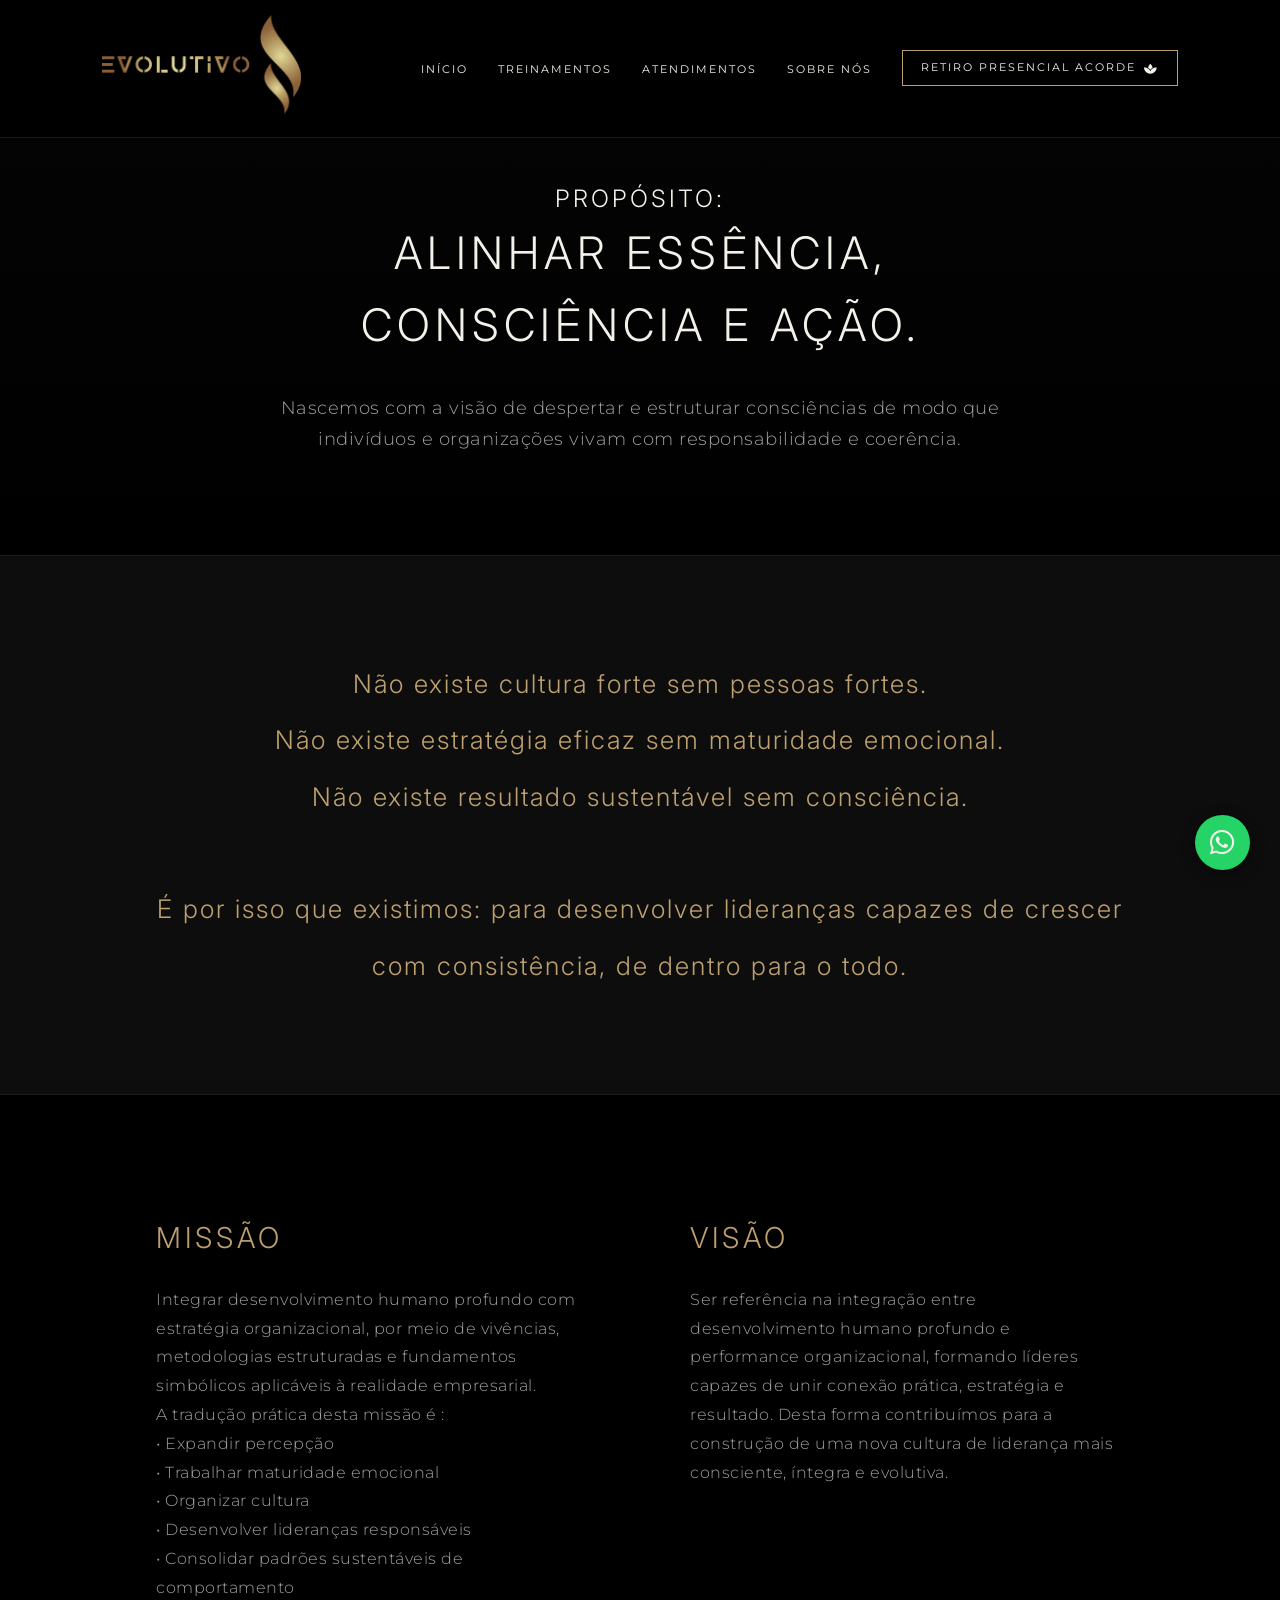
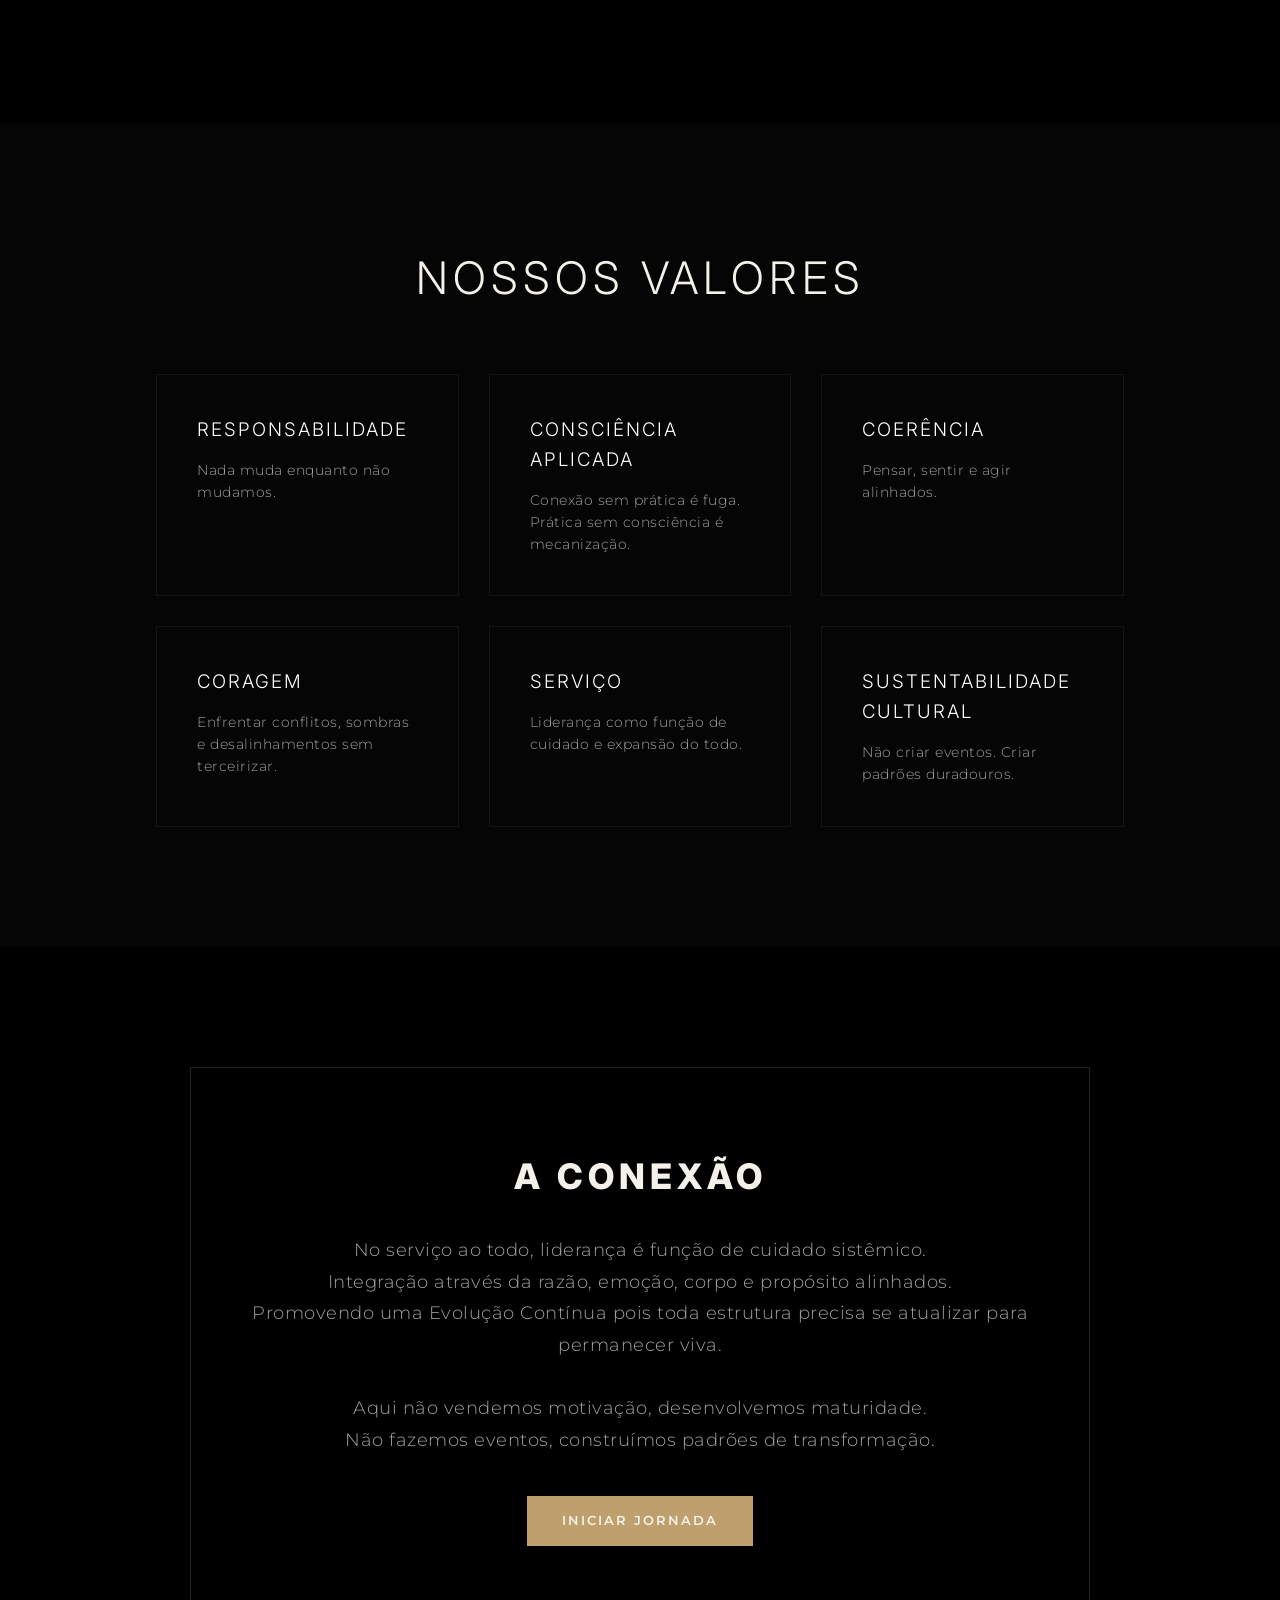
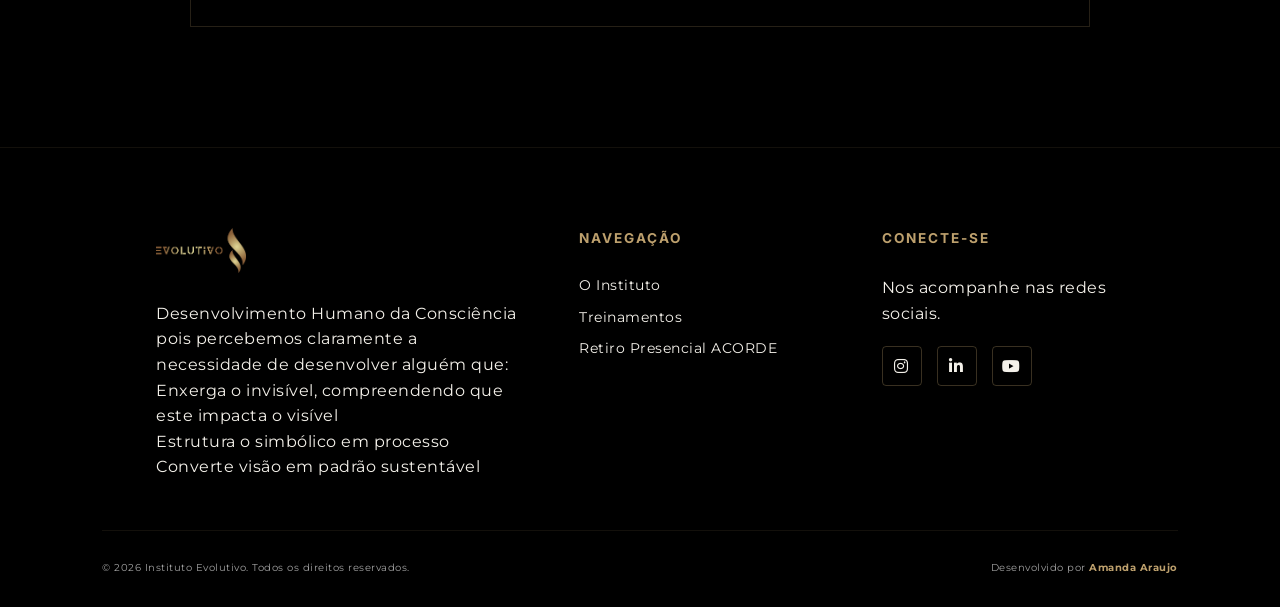
<file: sobre.html>
<!DOCTYPE html>
<html lang="pt-br">
<head>
    <meta charset="UTF-8">
    <meta name="viewport" content="width=device-width, initial-scale=1.0">
    <title>Sobre | Instituto Evolutivo</title>
    <link href="https://fonts.googleapis.com/css2?family=Inter:wght@400;700;900&family=Montserrat:wght@300;400;600&display=swap" rel="stylesheet">
    <link href="https://fonts.googleapis.com/css2?family=Cormorant+Garamond:ital,wght@0,300;0,600;1,400&family=Montserrat:wght@200;400;600&display=swap" rel="stylesheet">
    <link rel="stylesheet" href="style.css">
    <link rel="stylesheet" href="https://cdnjs.cloudflare.com/ajax/libs/font-awesome/6.0.0/css/all.min.css">
</head>
<body class="lp-body">

<header class="navbar">
    <a href="index.html" class="logo-link">
        <img src="imagens/logo.png" alt="Logo Evolutivo" class="logo-img">
    </a>

    <button class="mobile-menu-icon" aria-label="Abrir Menu">
        <i class="fas fa-bars"></i>
    </button>

    <nav class="nav-right">
        <ul class="nav-links">
            <li><a href="index.html">Início</a></li>
            <li><a href="treinamentos.html">Treinamentos</a></li>
            <li><a href="index.html#atendimentos">Atendimentos</a></li>
            <li><a href="sobre.html">Sobre Nós</a></li>
            <li><a href="landing.html" class="nav-cta">Retiro Presencial ACORDE <i class="fas fa-spa gold-icon"></i></a></li>
        </ul>
    </nav>
</header>
    <main class="about-page">
    <section class="about-hero">
        <div class="container">
           <h2 class="title-serif">Propósito:</h2>
            <h1 class="title-impact">Alinhar essência, <br><span class="gold-text">consciência e ação.</span></h1>
            <p class="hero-tagline">Nascemos com a visão de despertar e estruturar consciências de modo que indivíduos e organizações vivam com responsabilidade e coerência.</p>
        </div>
    </section>

    <section class="manifesto-section">
        <div class="container">
            <div class="manifesto-grid">
                <div class="manifesto-text">
                    <p>Não existe cultura forte sem pessoas fortes. <br>
                    Não existe estratégia eficaz sem maturidade emocional. <br>
                    Não existe resultado sustentável sem consciência.</p> <br>
                    <p> É por isso que existimos: para desenvolver lideranças capazes de crescer com consistência, de dentro para o todo.</p>
                </div>
            </div>
        </div>
    </section>

    <section class="mission-vision">
        <div class="container">
            <div class="mv-grid">
                <div class="mv-item">
                    <h2 class="title-serif">Missão</h2>
                    <p>Integrar desenvolvimento humano profundo com estratégia organizacional, por meio de vivências, metodologias estruturadas e fundamentos simbólicos aplicáveis à realidade empresarial.</p>
                    <p>A tradução prática desta missão é :
                    <br>•	Expandir percepção
                    <br>•	Trabalhar maturidade emocional
                    <br>•	Organizar cultura
                    <br>•	Desenvolver lideranças responsáveis
                    <br>•	Consolidar padrões sustentáveis de comportamento
                    </p>
                </div>
                <div class="mv-item">
                    <h2 class="title-serif">Visão</h2>
                    <p>Ser referência na integração entre desenvolvimento humano profundo e performance organizacional, formando líderes capazes de unir conexão prática, estratégia e resultado. Desta forma contribuímos para a construção de uma nova cultura de liderança mais consciente, íntegra e evolutiva.</p>
                </div>
            </div>
        </div>
    </section>

    <section class="values-section">
        <div class="container">
            <h2 class="title-impact">Nossos <span class="gold-text">Valores</span></h2>
            <div class="values-grid">
                <div class="value-card">
                    <h3>Responsabilidade</h3>
                    <p>Nada muda enquanto não mudamos.</p>
                </div>
                <div class="value-card">
                    <h3>Consciência Aplicada</h3>
                    <p>Conexão sem prática é fuga. Prática sem consciência é mecanização.</p>
                </div>
                <div class="value-card">
                    <h3>Coerência</h3>
                    <p>Pensar, sentir e agir alinhados.</p>
                </div>
                <div class="value-card">
                    <h3>Coragem</h3>
                    <p>Enfrentar conflitos, sombras e desalinhamentos sem terceirizar.</p>
                </div>
                <div class="value-card">
                    <h3>Serviço</h3>
                    <p>Liderança como função de cuidado e expansão do todo.</p> 
                </div>
                <div class="value-card">
                    <h3>Sustentabilidade Cultural</h3>
                    <p>Não criar eventos. Criar padrões duradouros.</p> 
                </div>
            </div>
        </div>
    </section>

    <section class="connection-section">
        <div class="container">
            <div class="connection-box">
                <h2 class="title-serif">A Conexão</h2>
                <p>No serviço ao todo, liderança é função de cuidado sistêmico.<br>
                Integração através da razão, emoção, corpo e propósito alinhados.<br>
                Promovendo uma Evolução Contínua pois toda estrutura precisa se atualizar para permanecer viva.<br><br>
                Aqui não vendemos motivação, desenvolvemos maturidade.<br>
                Não fazemos eventos, construímos padrões de transformação.
                </p> 
                <a href="https://wa.me/5547984120880" class="btn-gold">INICIAR JORNADA</a>
            </div>
        </div>
    </section></main>




<footer class="main-footer">
    <div class="footer-container">
        <div class="footer-col branding">
            <img src="imagens/logo.png" alt="Logo Evolutivo" class="footer-logo">
            <p>Desenvolvimento Humano da Consciência pois percebemos claramente a necessidade de desenvolver alguém que:<BR> Enxerga o invisível, compreendendo que este impacta o visível<br> Estrutura o simbólico em processo<br>Converte visão em padrão sustentável
</p>
        </div>

        <div class="footer-col">
            <h4>Navegação</h4>
            <ul>
                <li><a href="index.html">O Instituto</a></li>
                <li><a href="treinamentos.html">Treinamentos</a></li>
                <li><a href="landing.html">Retiro Presencial ACORDE</a></li>
            </ul>
        </div>

        <div class="footer-col">
            <h4>Conecte-se</h4>
            <p>Nos acompanhe nas redes sociais.</p>
            <div class="social-links">
                <a href="https://www.instagram.com/marcoacardozo/" class="social-icon" target="_blank" aria-label="Instagram">
                    <i class="fa-brands fa-instagram"></i>
                </a>
                <a href="https://www.linkedin.com/in/marco-aurelio-cardozo-17b04a28/" class="social-icon" target="_blank" aria-label="LinkedIn">
                    <i class="fa-brands fa-linkedin-in"></i>
                </a>
                <a href="https://www.youtube.com/@evolutivodesenvolvimento" class="social-icon" target="_blank" aria-label="YouTube">
                    <i class="fa-brands fa-youtube"></i>
                </a>
            </div>
        </div>
    </div>

    <div class="footer-divider"></div>

    <div class="bottom-content">
        <p>&copy; 2026 Instituto Evolutivo. Todos os direitos reservados.</p>
        <div class="dev-signature">
            Desenvolvido por <a href="https://www.linkedin.com/in/amanda-renata-dev/" target="_blank">Amanda Araujo</a>
        </div>
    </div>
</footer>

<a href="https://wa.me/5547984120880" class="whatsapp-fixed" target="_blank" rel="noopener noreferrer">
    <i class="fab fa-whatsapp"></i>
</a>

<script>
    const menuIcon = document.querySelector('.mobile-menu-icon');
    const navMenu = document.querySelector('.nav-right');

    menuIcon.addEventListener('click', () => {
        navMenu.classList.toggle('active');
        
        // Troca o ícone de 'barras' para um 'X' quando aberto
        const icon = menuIcon.querySelector('i');
        if (navMenu.classList.contains('active')) {
            icon.classList.remove('fa-bars');
            icon.classList.add('fa-times');
        } else {
            icon.classList.remove('fa-times');
            icon.classList.add('fa-bars');
        }
    });

    // Fecha o menu ao clicar em qualquer link (importante para navegação)
    document.querySelectorAll('.nav-links a').forEach(link => {
        link.addEventListener('click', () => {
            navMenu.classList.remove('active');
            menuIcon.querySelector('i').classList.replace('fa-times', 'fa-bars');
        });
    });
</script>


</body>
</html>
</file>
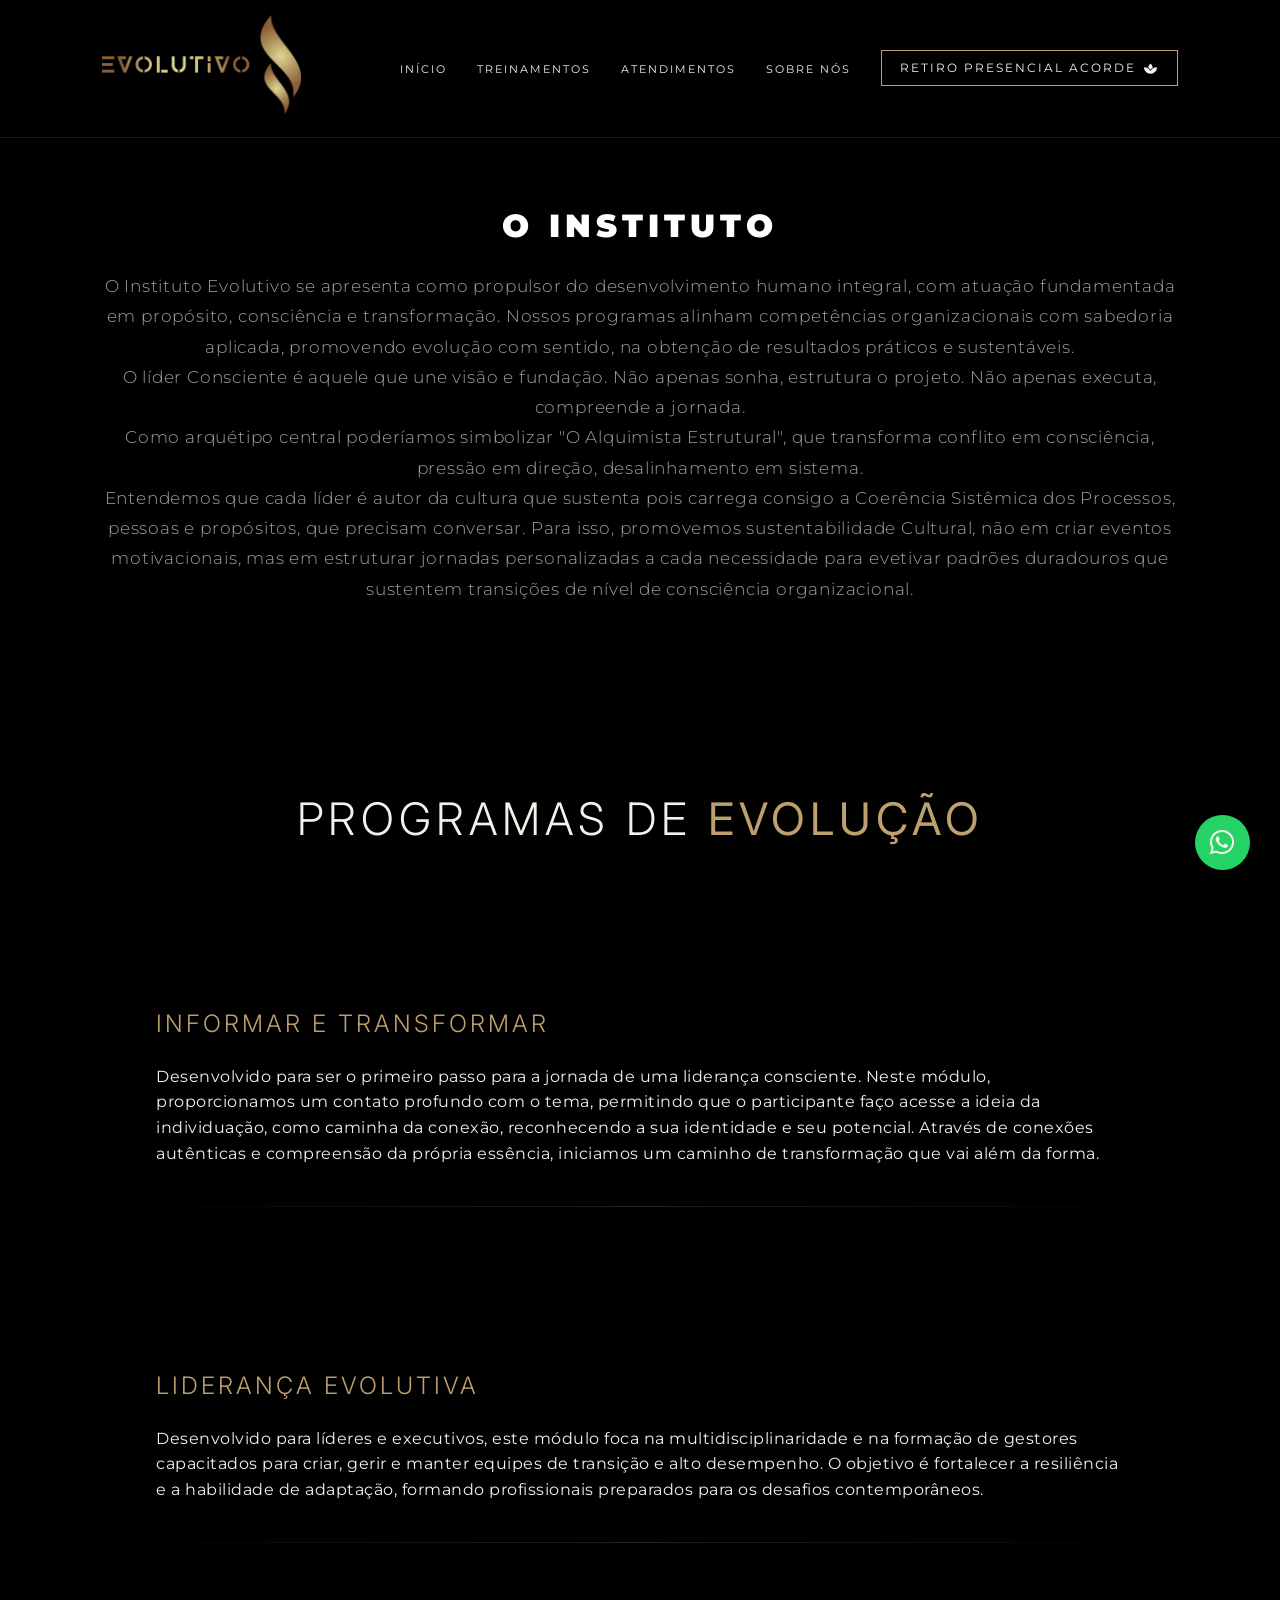
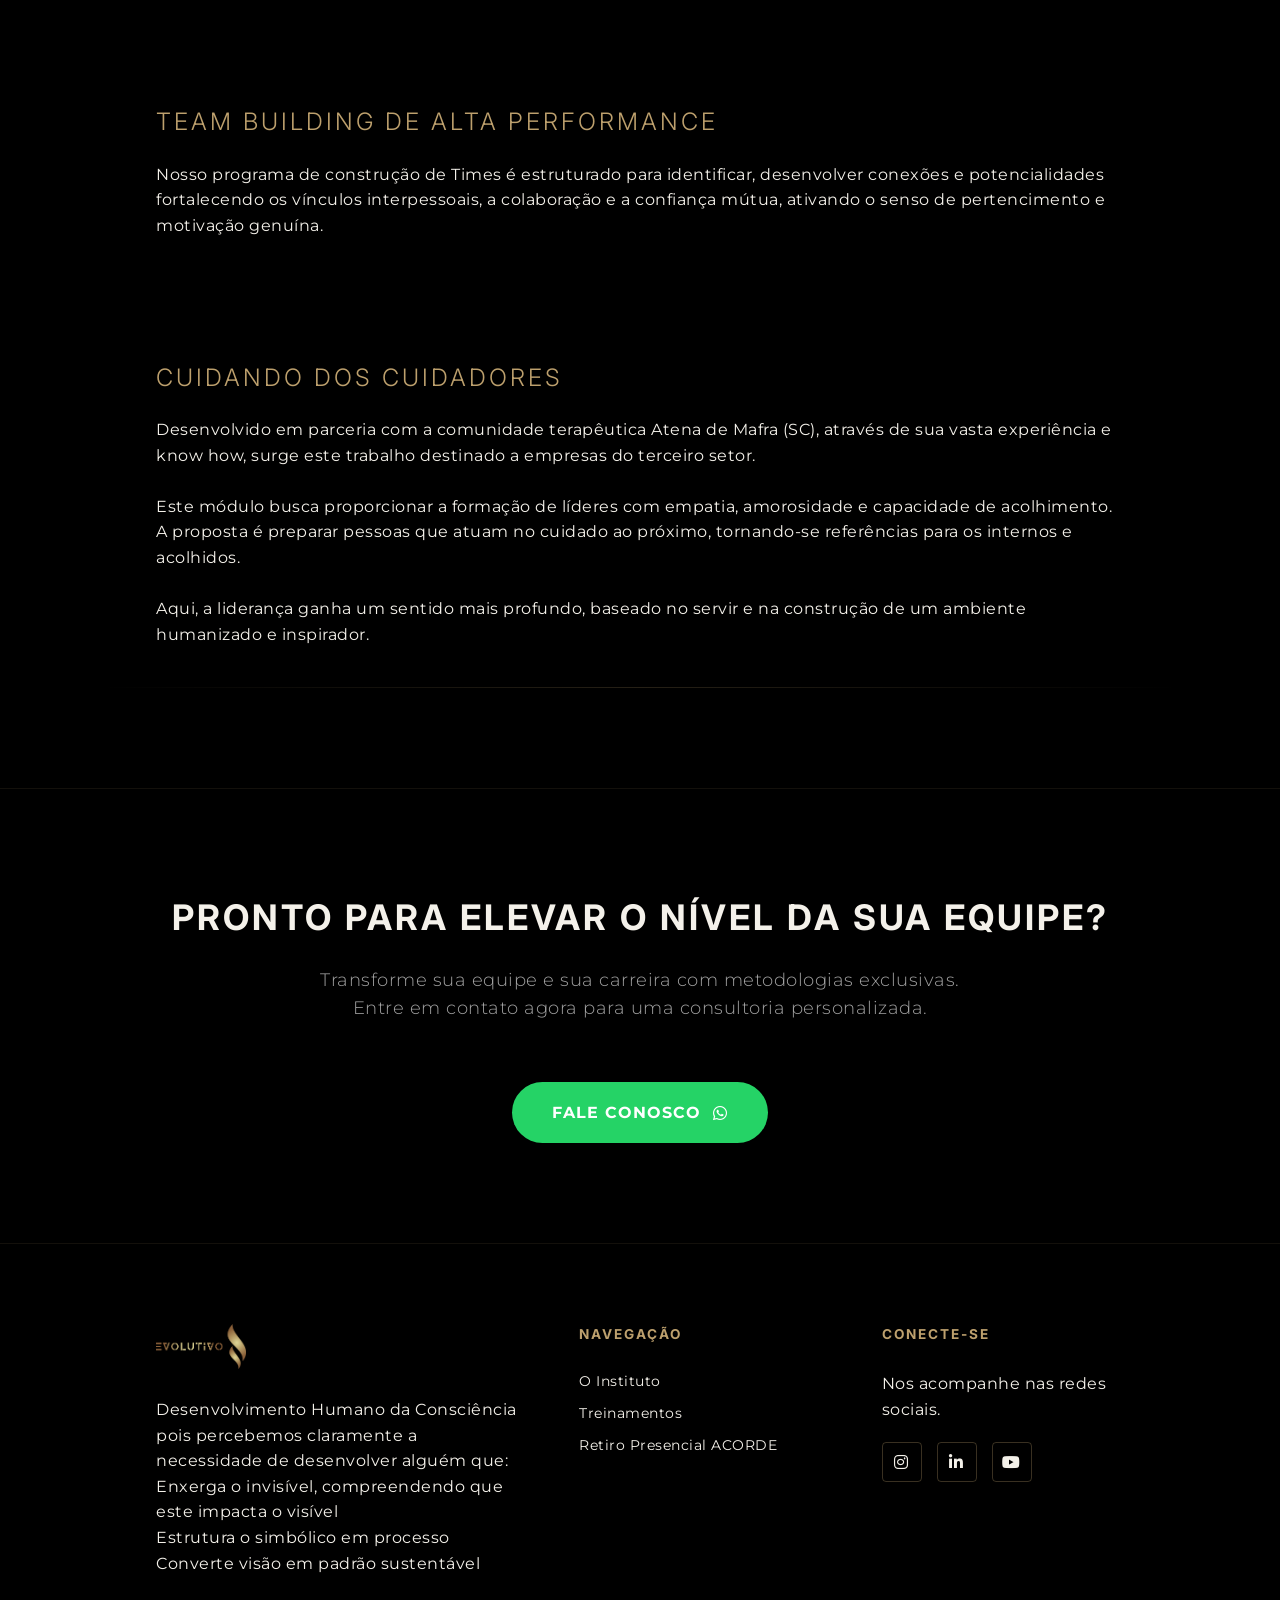
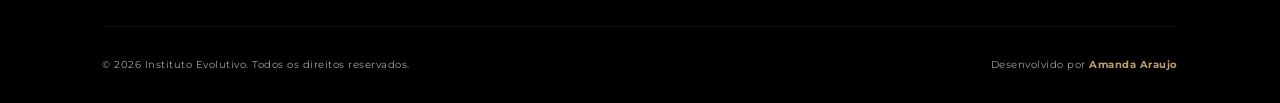
<file: treinamentos.html>
<!DOCTYPE html>
<html lang="pt-br">
<head>
    <meta charset="UTF-8">
    <meta name="viewport" content="width=device-width, initial-scale=1.0">
    <title>Treinamentos | Instituto Evolutivo</title>
    <link href="https://fonts.googleapis.com/css2?family=Inter:wght@400;700;900&family=Montserrat:wght@300;400;600&display=swap" rel="stylesheet">
    <link href="https://fonts.googleapis.com/css2?family=Cormorant+Garamond:ital,wght@0,300;0,600;1,400&family=Montserrat:wght@200;400;600&display=swap" rel="stylesheet">
    <link rel="stylesheet" href="style.css">
    <link rel="stylesheet" href="https://cdnjs.cloudflare.com/ajax/libs/font-awesome/6.0.0/css/all.min.css">
</head>
<body class="lp-body">

<header class="navbar">
    <a href="index.html" class="logo-link">
        <img src="imagens/logo.png" alt="Logo Evolutivo" class="logo-img">
    </a>

    <button class="mobile-menu-icon" aria-label="Abrir Menu">
        <i class="fas fa-bars"></i>
    </button>

    <nav class="nav-right">
        <ul class="nav-links">
            <li><a href="index.html">Início</a></li>
            <li><a href="treinamentos.html">Treinamentos</a></li>
            <li><a href="index.html#atendimentos">Atendimentos</a></li>
            <li><a href="sobre.html">Sobre Nós</a></li>
            <li><a href="landing.html" class="nav-cta">Retiro Presencial ACORDE <i class="fas fa-spa gold-icon"></i></a></li>
        </ul>
    </nav>
</header>

    <main class="trainings-container">
        
        <section class="trainings-presentation">
            <div class="lp-container">
                <span class="badge">O INSTITUTO</span>
                <p class="presentation-text">
                O Instituto Evolutivo se apresenta como propulsor do desenvolvimento humano integral, com atuação fundamentada em propósito, consciência e transformação. 
                Nossos programas alinham competências organizacionais com sabedoria aplicada, promovendo evolução com sentido, na obtenção de resultados práticos e sustentáveis.
                <br>
                O líder Consciente é aquele que une visão e fundação.
                Não apenas sonha, estrutura o projeto.
                Não apenas executa, compreende a jornada.
                <br>
                Como arquétipo central poderíamos simbolizar "O Alquimista Estrutural", que transforma conflito em consciência, pressão em direção, desalinhamento em sistema.
                <br>
                Entendemos que cada líder é autor da cultura que sustenta pois carrega consigo a Coerência Sistêmica dos Processos, pessoas e propósitos, que precisam conversar.
                Para isso, promovemos sustentabilidade Cultural, não em criar eventos motivacionais, mas em estruturar jornadas personalizadas a cada necessidade para evetivar padrões duradouros que sustentem transições de nível de consciência organizacional.
                </p>
            </div>
        </section>

        
        <section class="trainings-hero">
            <h1 class="title-impact">Programas de <span class="gold-italic">Evolução</span></h1>
        </section>

        <section id="informar" class="training-detail-item">
            <div class="training-content">
                <h2 class="title-serif">Informar e Transformar</h2>
                <p>Desenvolvido para ser o primeiro passo para a jornada de uma liderança consciente. Neste módulo, proporcionamos um contato profundo com o tema, permitindo que o participante faço acesse a ideia da individuação, como caminha da conexão, reconhecendo a sua identidade e seu potencial. Através de conexões autênticas e compreensão da própria essência, iniciamos um caminho de transformação que vai além da forma.</p>
            </div>
            <div class="gold-divider"></div>
        </section>

        <section id="lideranca" class="training-detail-item">
            <div class="training-content">
                <h2 class="title-serif">Liderança Evolutiva</h2>
                <p>Desenvolvido para líderes e executivos, este módulo foca na multidisciplinaridade e na formação de gestores capacitados para criar, gerir e manter equipes de transição e alto desempenho. O objetivo é fortalecer a resiliência e a habilidade de adaptação, formando profissionais preparados para os desafios contemporâneos.</p>
            </div>
            <div class="gold-divider"></div>
        </section>

        <section id="teambuilding" class="training-detail-item">
            <div class="training-content">
                <h2 class="title-serif">Team Building de Alta Performance</h2>
                <p>Nosso programa de construção de Times é estruturado para identificar, desenvolver conexões e potencialidades fortalecendo os vínculos interpessoais, a colaboração e a confiança mútua, ativando o senso de pertencimento e motivação genuína.</p>
            </div>
        </section>

                <section id="cuidadores" class="training-detail-item">
            <div class="training-content">
                <h2 class="title-serif">Cuidando dos Cuidadores</h2>
                <p>Desenvolvido em parceria com a comunidade terapêutica Atena de Mafra (SC), através de sua vasta experiência e know how, surge este trabalho destinado a empresas do terceiro setor.
                <br><br>
                Este módulo busca proporcionar a formação de líderes com empatia, amorosidade e capacidade de acolhimento. A proposta é preparar pessoas que atuam no cuidado ao próximo, tornando-se referências para os internos e acolhidos.
                <br><br>
                Aqui, a liderança ganha um sentido mais profundo, baseado no servir e na construção de um ambiente humanizado e inspirador.
                </p>
            </div>
            <div class="gold-divider"></div>
        </section>

        <section class="cta-contato">
    <div class="cta-content">
        <h2>Pronto para elevar o nível da sua equipe?</h2>
        <p>Transforme sua equipe e sua carreira com metodologias exclusivas. <BR>Entre em contato agora para uma consultoria personalizada.</p>
        <a href="https://wa.me/47984120880" class="btn-contato">
            Fale Conosco
            <i class="fab fa-whatsapp"></i>
        </a>
    </div>
</section>

        
    </main>

<footer class="main-footer">
    <div class="footer-container">
        <div class="footer-col branding">
            <img src="imagens/logo.png" alt="Logo Evolutivo" class="footer-logo">
            <p>Desenvolvimento Humano da Consciência pois percebemos claramente a necessidade de desenvolver alguém que:<BR> Enxerga o invisível, compreendendo que este impacta o visível<br> Estrutura o simbólico em processo<br>Converte visão em padrão sustentável
</p>
        </div>

        <div class="footer-col">
            <h4>Navegação</h4>
            <ul>
                <li><a href="index.html">O Instituto</a></li>
                <li><a href="treinamentos.html">Treinamentos</a></li>
                <li><a href="landing.html">Retiro Presencial ACORDE</a></li>
            </ul>
        </div>

        <div class="footer-col">
            <h4>Conecte-se</h4>
            <p>Nos acompanhe nas redes sociais.</p>
            <div class="social-links">
                <a href="https://www.instagram.com/marcoacardozo/" class="social-icon" target="_blank" aria-label="Instagram">
                    <i class="fa-brands fa-instagram"></i>
                </a>
                <a href="https://www.linkedin.com/in/marco-aurelio-cardozo-17b04a28/" class="social-icon" target="_blank" aria-label="LinkedIn">
                    <i class="fa-brands fa-linkedin-in"></i>
                </a>
                <a href="https://www.youtube.com/@evolutivodesenvolvimento" class="social-icon" target="_blank" aria-label="YouTube">
                    <i class="fa-brands fa-youtube"></i>
                </a>
            </div>
        </div>
    </div>

    <div class="footer-divider"></div>

    <div class="bottom-content">
        <p>&copy; 2026 Instituto Evolutivo. Todos os direitos reservados.</p>
        <div class="dev-signature">
            Desenvolvido por <a href="https://www.linkedin.com/in/amanda-renata-dev/" target="_blank">Amanda Araujo</a>
        </div>
    </div>
</footer>

<a href="https://wa.me/5547984120880" class="whatsapp-fixed" target="_blank" rel="noopener noreferrer">
    <i class="fab fa-whatsapp"></i>
</a>
</body>

<script>
    const menuIcon = document.querySelector('.mobile-menu-icon');
    const navMenu = document.querySelector('.nav-right');

    menuIcon.addEventListener('click', () => {
        navMenu.classList.toggle('active');
        
        // Troca o ícone de 'barras' para um 'X' quando aberto
        const icon = menuIcon.querySelector('i');
        if (navMenu.classList.contains('active')) {
            icon.classList.remove('fa-bars');
            icon.classList.add('fa-times');
        } else {
            icon.classList.remove('fa-times');
            icon.classList.add('fa-bars');
        }
    });

    // Fecha o menu ao clicar em qualquer link (importante para navegação)
    document.querySelectorAll('.nav-links a').forEach(link => {
        link.addEventListener('click', () => {
            navMenu.classList.remove('active');
            menuIcon.querySelector('i').classList.replace('fa-times', 'fa-bars');
        });
    });
</script>
</html>
</file>
<file: style.css>
:root {
    --preto-abs: #000000;
    --preto-card: #0d0d0d;
    --dourado-fosco: #bda06d;
    --dourado-brilho: #d4b98a;
    --branco-creme: #f4f1ea;
    --cinza-lux: #a1a1a1;
    --font-titulos: 'Inter', sans-serif; 
    --font-corpo: 'Montserrat', sans-serif;
    --transition: 0.4s cubic-bezier(0.16, 1, 0.3, 1);
}

* {
    margin: 0;
    padding: 0;
    box-sizing: border-box;
    outline: none;
}

html {
    scroll-behavior: smooth;
}

body {
    background-color: var(--preto-abs);
    color: var(--branco-creme);
    font-family: var(--font-corpo);
    line-height: 1.6;
    letter-spacing: 0.5px;
    -webkit-font-smoothing: antialiased;
    overflow-x: hidden;
}

a, a:link, a:visited, a:hover, a:active {
    text-decoration: none !important;
    color: inherit !important;
}

.container, 
.lp-container, 
.container-cards, 
.footer-container, 
.founder-grid, 
.training-content,
.trainings-presentation .lp-container {
    max-width: 1200px;
    margin: 0 auto;
    padding: 0 5%;
}

/* =========================================
   2. COMPONENTES GERAIS (REUTILIZÁVEIS)
   ========================================= */
.badge {
    display: block;
    text-align: center;
    color: #ffffff; 
    font-size: 2rem;   
    font-weight: 950;        
    letter-spacing: 5px;     
    text-transform: uppercase;
    margin-bottom: 20px;
}

.title-impact {
    font-family: var(--font-titulos);
    font-size: clamp(1.8rem, 4vw, 2.8rem);
    text-transform: uppercase;
    font-weight: 300; 
    text-align: center;
    margin-bottom: 30px;
    letter-spacing: 5px;
}

.title-serif {
    font-family: var(--font-titulos);
    font-weight: 300;
    text-transform: uppercase;
    letter-spacing: 3px;
}

.gold-italic { 
    font-style: normal !important; 
    color: var(--dourado-fosco); 
    font-weight: 400; 
}

.gold-divider {
    width: 100%; height: 1px;
    background: linear-gradient(90deg, transparent, var(--dourado-fosco), transparent);
    margin: 40px 0; opacity: 0.2;
}


/* =========================================
   3. NAVEGAÇÃO (NAVBAR)
   ========================================= */
.navbar {
    display: flex;
    justify-content: space-between;
    align-items: center;
    padding: 15px 8%;
    background: rgba(0, 0, 0, 0.95);
    backdrop-filter: blur(15px);
    position: fixed;
    width: 100%;
    z-index: 1000;
    border-bottom: 0.5px solid rgba(189, 160, 109, 0.15);
}

.logo-img { 
    height: 99px; 
    width: auto;  
}

.nav-links {
    display: flex;
    list-style: none;
    gap: 30px;
    align-items: center;
}

.nav-links a {
    font-size: 0.7rem;
    letter-spacing: 2px;
    text-transform: uppercase;
    font-weight: 400;
    color: #fff; 
    transition: color 0.3s ease;
}

.nav-links a:not(.nav-cta):hover { 
    color: var(--dourado-fosco) !important; 
}

.nav-cta {
    border: 1px solid var(--dourado-fosco) !important;
    padding: 8px 18px;
    color: var(--dourado-fosco) !important;
    transition: all 0.3s ease !important;
    display: flex;
    align-items: center;
    gap: 8px;
}

.nav-cta:hover {
    background-color: var(--dourado-fosco) !important;
    color: #000 !important; 
    transform: translateY(-2px);
}

.nav-cta:hover i {
    color: #000 !important;
}

.lp-nav {
    display: grid;
    grid-template-columns: 1fr auto 1fr; 
    height: 90px;
}

.nav-center {
    display: flex;
    justify-content: center;
    align-items: center;
}

.back-button {
    font-size: 0.7rem;
    letter-spacing: 1px;
    color: var(--cinza-lux) !important;
    font-weight: 600;
    transition: var(--transition);
}

.back-button:hover {
    color: var(--dourado-fosco) !important;
}

/* =========================================
   4. HOME - SEÇÃO HERO
   ========================================= */
.hero-ia {
    height: 100vh;
    display: flex;
    align-items: center;
    padding: 0 8%;
    position: relative;
    background: linear-gradient(90deg, #000 45%, transparent), 
                url('imagens/header.jpeg');
    background-size: cover;
    background-position: right center;
}

.hero-content { z-index: 2; max-width: 950px; }

.hero-content h1 {
    font-family: var(--font-titulos);
    font-size: clamp(3rem, 5vw, 1rem); 
    line-height: 1.2;
    font-weight: 800; 
    margin-bottom: 25px;
    text-transform: uppercase;
    letter-spacing: 3px; 
}

.hero-content h1 span {
    color: var(--dourado-fosco) !important;
    font-weight: 800px; 
}

.hero-content p {
    max-width: 650px;
    color: var(--cinza-lux);
    margin-bottom: 8px;
    font-weight: 300;
}

/* =========================================
   5. HOME - METODOLOGIA E TREINAMENTOS
   ========================================= */
.methodology-details { padding: 60px 8%; }

.methodology-sub {
    color: var(--cinza-lux);
    text-align: center;
    font-size: 0.8rem;
    letter-spacing: 3px;
    text-transform: uppercase;
    margin-bottom: 80px;
    font-weight: 300;
}

.methodology-steps { display: grid; grid-template-columns: 1fr 1fr; gap: 50px; }
.step-item { display: flex; gap: 20px; border-left: 1px solid rgba(189, 160, 109, 0.2); padding-left: 20px; }
.roman-num { font-family: var(--font-titulos); font-size: 2rem; color: var(--dourado-fosco); font-weight: 200; opacity: 0.5; }

.training-section { 
    padding: 100px 8%; 
    scroll-margin-top: 130px;
}

.training-grid-horizontal {
    display: grid;
    grid-template-columns: repeat(4, 1fr);
    gap: 20px;
}

.training-card {
    background-color: #0a0a0a;
    border: 1px solid rgba(189, 160, 109, 0.2);
    padding: 40px 25px;
    height: 380px;
    display: flex;
    flex-direction: column;
    justify-content: center;
    text-align: center;
    transition: var(--transition);
}

.training-card:hover {
    border-color: var(--dourado-fosco);
    transform: translateY(-5px);
}

.card-tag { 
    color: var(--dourado-fosco) !important; 
    font-size: 0.65rem; 
    letter-spacing: 2px; 
    text-transform: uppercase; 
    margin-bottom: 15px; 
    display: block;
    font-weight: 400;
}

.training-card h3 { 
    color: #ffffff !important; 
    font-family: var(--font-titulos); 
    font-size: 1.2rem; 
    font-weight: 300; 
    margin-bottom: 15px; 
    text-transform: uppercase;
    letter-spacing: 1px;
}

.training-card p { font-size: 0.85rem; color: var(--cinza-lux) !important; margin-bottom: 20px; font-weight: 300; }

/* Centraliza o conteúdo interno das seções de treinamento */
.training-content {
    margin: 0 auto;   /* Centraliza horizontalmente */
    flex-direction: column;
    align-items: center;
}

/* Garante que o título apareça ABAIXO da sua navbar de 99px */
.training-detail-item {
    padding: 140px 8% 80px; /* Aumentado o padding superior para compensar a nav */
    scroll-margin-top: 100px; /* Faz o navegador parar antes da navbar */
    display: flex;
    flex-direction: column;
    align-items: center;
    justify-content: center;
}

/* =========================================
   6. PÁGINA DE TREINAMENTOS (DETALHES)
   ========================================= */
.trainings-container { padding-top: 80px; }

.trainings-presentation { 
    padding: 120px 0; 
    text-align: center; 
}

.presentation-text { 
    max-width: 1100px; 
    margin: 0 auto; 
    color: var(--cinza-lux); 
    font-size: 1.05rem; 
    font-weight: 300; 
    line-height: 1.8; 
    letter-spacing: 0.8px; 
}

.trainings-hero { padding: 60px 8%; text-align: center; }

.training-detail-item { padding: 60px 8%; }

.training-content h2 { 
    color: var(--dourado-fosco); 
    margin-bottom: 20px;
}

.cta-contato { 
    padding: 100px 8%;
    text-align: center;
    background-color: var(--preto-abs); /* Garante o fundo preto total */
    border-top: 1px solid rgba(189, 160, 109, 0.1);
}

.cta-content h2 { 
    font-family: var(--font-titulos); 
    font-size: clamp(1.5rem, 3vw, 2.2rem); 
    font-weight: 700; /* Peso Bold como solicitado pelo Marco */
    text-transform: uppercase; 
    letter-spacing: 3px;
    margin-bottom: 20px;
    color: var(--branco-creme);
}

.cta-content p {
    color: var(--cinza-lux);
    font-weight: 300;
    margin-bottom: 40px;
    font-size: 1.1rem;
    line-height: 1.6;
}

.cta-contato .btn-contato {
    display: inline-flex;
    align-items: center;
    gap: 12px;
    background-color: #25d366 !important; 
    color: #ffffff !important;
    padding: 18px 40px;
    border-radius: 50px;
    font-weight: 700;
    text-transform: uppercase;
    letter-spacing: 1px;
    font-size: 1rem;
    transition: var(--transition);
    border: none;
}

.cta-contato .btn-contato:hover {
    background-color: #128c7e !important;
    transform: translateY(-5px);
    box-shadow: 0 10px 20px rgba(37, 211, 102, 0.3);
}

/* =========================================
   7. PÁGINA SOBRE NÓS
   ========================================= */
.about-hero { 
    padding: 180px 8% 100px; 
    text-align: center; 
    background: linear-gradient(to bottom, #050505, #000);
}

.hero-tagline { 
    max-width: 800px; 
    margin: 30px auto 0; 
    color: var(--cinza-lux); 
    font-weight: 300; 
    font-size: 1.1rem;
    line-height: 1.8;
}

.manifesto-section { 
    padding: 100px 8%; 
    background-color: var(--preto-card); 
    border-top: 0.5px solid rgba(189, 160, 109, 0.1);
    border-bottom: 0.5px solid rgba(189, 160, 109, 0.1);
}

.manifesto-text { 
    text-align: center; 
    font-family: var(--font-titulos); 
    font-size: clamp(1.2rem, 3vw, 1.6rem); 
    font-weight: 300; 
    letter-spacing: 2px;
    line-height: 2.2;
    color: var(--dourado-fosco);
}

.mission-vision { padding: 120px 8%; }

.mv-grid { 
    display: grid; 
    grid-template-columns: 1fr 1fr; 
    gap: 100px; 
    max-width: 1200px;
    margin: 0 auto;
}

.mv-item h2 { 
    margin-bottom: 25px; 
    font-weight: 300; 
    font-size: 1.8rem;
    letter-spacing: 4px; 
    text-transform: uppercase; 
    color: var(--dourado-fosco);
}

.mv-item p { 
    font-weight: 300; 
    color: var(--cinza-lux); 
    font-size: 1rem;
    line-height: 1.8;
}

.values-section { 
    padding: 120px 8%; 
    background-color: #050505; 
}

.values-grid { 
    display: grid; 
    grid-template-columns: repeat(3, 1fr); 
    gap: 30px; 
    margin-top: 60px; 
    max-width: 1200px;
    margin-left: auto;
    margin-right: auto;
}

.value-card { 
    border: 0.5px solid rgba(189, 160, 109, 0.1); 
    padding: 40px; 
    transition: var(--transition); 
    background: transparent;
}

.value-card:hover { 
    border-color: var(--dourado-fosco); 
    background: var(--preto-card); 
    transform: translateY(-5px);
}

.value-card span { 
    display: block; 
    color: var(--dourado-fosco); 
    font-size: 0.7rem; 
    margin-bottom: 20px; 
    font-weight: 600;
    letter-spacing: 2px;
}

.value-card h3 { 
    font-family: var(--font-titulos); 
    font-weight: 300; 
    text-transform: uppercase; 
    margin-bottom: 15px; 
    letter-spacing: 2px; 
    color: #fff;
}

.value-card p { 
    font-size: 0.85rem; 
    color: var(--cinza-lux); 
    font-weight: 300; 
}

.about-founder { 
    padding: 100px 8%; 
    background: var(--preto-card); 
}

.founder-grid { 
    display: grid; 
    grid-template-columns: 1fr 1fr; 
    gap: 80px; 
    align-items: center; 
}

.foto-marco { 
    width: 100%; 
    max-width: 400px; 
    filter: grayscale(40%); 
}

.founder-text h2 { 
    font-weight: 300; 
    letter-spacing: 3px; 
    text-transform: uppercase; 
}
.connection-section { 
    padding: 120px 8%; 
    text-align: center;
    background-color: var(--preto-abs);
}

.connection-box { 
    max-width: 900px; 
    margin: 0 auto; 
    border: 1px solid rgba(189, 160, 109, 0.2); 
    padding: 80px 40px; 
}

.connection-box h2 { 
    font-family: var(--font-titulos);
    font-weight: 800; 
    text-transform: uppercase; 
    letter-spacing: 5px; 
    font-size: 2.2rem;
    color: var(--branco-creme);
    margin-bottom: 30px;
}

.connection-box p { 
    margin-bottom: 40px; 
    font-weight: 300; 
    color: var(--cinza-lux); 
    font-size: 1.1rem;
    line-height: 1.8;
}

.connection-box strong, 
.connection-box .highlight-text {
    display: block;
    color: var(--branco-creme);
    font-weight: 700;
    margin-bottom: 10px;
}

/* =========================================
   8. LANDING PAGE (RETIRO ACORDE)
   ========================================= */
.lp-nav {
    height: 120px !important; 
    background: rgba(0, 0, 0, 0.98); 
    align-items: center;
}

.lp-nav .logo-img {
    height: 65px !important; 
    width: auto;
    transition: var(--transition);
}

.methodology-practices {
    padding-top: 150px !important;
}

.lp-hero { 
    padding: 140px 8% 80px; 
    text-align: center; 
}

.lp-hero h1 { 
    font-family: var(--font-titulos); 
    font-weight: 300; 
    text-transform: uppercase; 
    letter-spacing: 5px; 
}

.info-item span { 
    color: var(--dourado-fosco); 
    font-size: 0.7rem; 
    letter-spacing: 3px; 
    font-weight: 300; 
}

.info-item p { 
    font-weight: 400; 
    font-size: 1.1rem; 
}

.methodology-practices {
    padding: 120px 0;
    background-color: var(--preto-abs);
}

.practices-grid {
    display: grid;
    grid-template-columns: 1fr 1fr; 
    gap: 30px;
    margin-top: 60px;
}

.practice-card {
    background-color: var(--preto-card);
    border: 0.5px solid rgba(189, 160, 109, 0.15);
    padding: 45px;
    transition: var(--transition);
    display: flex;
    flex-direction: column;
    justify-content: flex-start;
}

.practice-card:hover {
    border-color: var(--dourado-fosco);
    transform: translateY(-5px);
    box-shadow: 0 10px 30px rgba(0, 0, 0, 0.5);
}

.practice-header {
    display: flex;
    align-items: baseline;
    gap: 15px;
    margin-bottom: 20px;
}

.practice-card h3 {
    color: var(--dourado-fosco);
}

.practice-card p {
    font-size: 0.9rem;
    color: var(--cinza-lux);
    font-weight: 300;
    line-height: 1.7;
}

.event-benefits {
    padding: 100px 0;
    background-color: var(--preto-card); 
}

.benefits-grid {
    display: grid;
    grid-template-columns: repeat(4, 1fr); 
    gap: 30px;
    margin-top: 60px;
    text-align: center;
}

.benefit-item {
    display: flex;
    flex-direction: column;
    align-items: center;
    gap: 20px;
}

.benefit-item i {
    font-size: 2.5rem;
    color: var(--dourado-fosco);
    opacity: 0.8;
}

.benefit-item p {
    font-size: 0.85rem;
    color: var(--cinza-lux);
    font-weight: 300;
    line-height: 1.6;
    max-width: 250px;
}

.immersion-details {
    padding: 120px 0;
    background-color: var(--preto-abs);
}

.immersion-content {
    max-width: 1000px;
    margin: 60px auto 0;
}

.immersion-content .highlight {
    font-size: 1.4rem;
    font-family: var(--font-titulos);
    font-weight: 300;
    color: var(--dourado-fosco);
    text-align: center;
    margin-bottom: 50px;
    line-height: 1.5;
}

.immersion-grid {
    display: grid;
    grid-template-columns: 1fr 1fr;
    gap: 60px;
}

.immersion-text p {
    font-size: 1rem;
    color: var(--cinza-lux);
    font-weight: 300;
    line-height: 1.8;
    margin-bottom: 25px;
}

.enrollment-logistics {
    padding: 60px 0;
    background-color: var(--preto-abs);
}

.logistics-card {
    background-color: var(--preto-card);
    border: 1px solid var(--dourado-fosco);
    padding: 50px;
    display: flex;
    justify-content: space-between;
    align-items: center;
    gap: 40px;
    border-radius: 4px;
}

.logistics-info {
    display: flex;
    gap: 50px;
}

.info-item {
    display: flex;
    align-items: center;
    gap: 15px;
}

.info-item i {
    color: var(--dourado-fosco);
    font-size: 1.8rem;
}

.info-item h4 {
    font-family: var(--font-titulos);
    font-weight: 700;
    text-transform: uppercase;
    font-size: 0.8rem;
    letter-spacing: 1px;
    color: var(--dourado-fosco);
}

.info-item p {
    font-weight: 300;
    font-size: 1.1rem;
    color: var(--branco-creme);
}

.logistics-actions {
    display: flex;
    flex-direction: column;
    gap: 15px;
    min-width: 300px;
}

.facilitators-section {
    padding: 120px 0;
    background-color: var(--preto-abs);
}

.facilitators-grid {
    display: grid;
    grid-template-columns: 1fr 1fr; 
    gap: 80px;
    margin-top: 60px;
}

.facilitator-card {
    display: flex;
    flex-direction: column;
    align-items: center;
    text-align: center;
}

.facilitator-photo {
    width: 250px;
    height: 250px;
    margin-bottom: 30px;
    border: 1px solid var(--dourado-fosco);
    padding: 10px;
    border-radius: 50%; 
    overflow: hidden;
}

.facilitator-photo img {
    width: 100%;
    height: 100%;
    object-fit: cover;
    border-radius: 50%;
    filter: grayscale(20%); 
    transition: var(--transition);
}

.facilitator-card:hover img {
    filter: grayscale(0%);
    transform: scale(1.05);
}

.facilitator-info h3 {
    font-family: var(--font-titulos);
    font-weight: 300;
    color: var(--dourado-fosco);
    text-transform: uppercase;
    letter-spacing: 3px;
    margin-bottom: 20px;
    font-size: 1.5rem;
}

.facilitator-info p {
    font-size: 0.95rem;
    color: var(--cinza-lux);
    font-weight: 300;
    line-height: 1.8;
    max-width: 450px;
}

/* =========================================
   9. FOOTER E BOTÕES (BOTTON)
   ========================================= */
.main-footer { 
    padding: 80px 8% 30px; 
    background: #000; 
    border-top: 1px solid rgba(189, 160, 109, 0.1); 
}

.footer-container { 
    display: grid; 
    grid-template-columns: 1.5fr 1fr 1fr; 
    gap: 60px; 
    margin-bottom: 50px; 
}

.footer-logo { 
    height: 45px; 
    margin-bottom: 20px; 
}

.footer-col h4 { 
    font-family: var(--font-titulos); 
    color: var(--dourado-fosco); 
    font-size: 0.85rem; 
    text-transform: uppercase; 
    letter-spacing: 2px; 
    margin-bottom: 25px; 
}

.footer-col ul { list-style: none; }
.footer-col ul li { margin-bottom: 10px; font-size: 0.85rem; }

.social-links { display: flex; gap: 15px; margin-top: 20px; }

.social-icon { 
    width: 40px; 
    height: 40px; 
    border: 1px solid rgba(189, 160, 109, 0.3); 
    display: flex; 
    align-items: center; 
    justify-content: center; 
    border-radius: 4px; 
    transition: var(--transition); 
}

.social-icon:hover { 
    border-color: var(--dourado-fosco) !important; 
    color: var(--dourado-fosco) !important; 
    transform: translateY(-3px);
}

.footer-divider { 
    width: 100%; 
    height: 0.5px; 
    background: rgba(189, 160, 109, 0.1); 
    margin: 30px 0; 
}

.bottom-content {
    display: flex;
    justify-content: space-between;
    align-items: center;
    font-size: 0.65rem;
    color: var(--cinza-lux) !important;
}

.dev-signature a { color: var(--dourado-fosco) !important; font-weight: 700; }

.whatsapp-fixed {
    position: fixed; width: 55px; height: 55px;
    bottom: 30px; right: 30px;
    background-color: #25d366; border-radius: 50%;
    display: flex; align-items: center; justify-content: center;
    font-size: 28px; color: #fff !important; z-index: 2000;
    box-shadow: 0 4px 15px rgba(0,0,0,0.4);
    transition: var(--transition);
}

.whatsapp-fixed:hover {
    transform: scale(1.1);
    background-color: #128c7e !important;
}

/* =========================================
   10. BOTÕES E INTERAÇÕES
   ========================================= */
.btn-gold, .btn-outline, .btn-enroll, .btn-email-lp, .btn-contato {
    text-transform: uppercase;
    transition: var(--transition);
    cursor: pointer;
}

.btn-gold { 
    padding: 15px 35px;
    font-weight: 600;
    letter-spacing: 2px;
    font-size: 0.8rem;
    display: inline-block;
    background-color: var(--dourado-fosco) !important; 
    color: var(--preto-abs) !important; 
}

.btn-gold:hover {
    background-color: var(--dourado-brilho) !important;
    transform: translateY(-3px);
    box-shadow: 0 10px 20px rgba(189, 160, 109, 0.2);
}

.btn-outline { 
    padding: 15px 35px;
    font-weight: 600;
    letter-spacing: 2px;
    font-size: 0.8rem;
    display: inline-block;
    border: 1px solid var(--branco-creme) !important; 
    color: var(--branco-creme) !important; 
}

.btn-outline:hover {
    background-color: var(--branco-creme) !important;
    color: var(--preto-abs) !important;
    transform: translateY(-3px);
}

.btn-enroll {
    background-color: var(--dourado-fosco);
    color: var(--preto-abs) !important;
    padding: 18px 30px;
    text-align: center;
    font-weight: 700;
    letter-spacing: 2px;
    font-size: 0.9rem;
    border: 1px solid var(--dourado-fosco);
}

.btn-enroll:hover {
    background-color: var(--dourado-brilho);
    transform: translateY(-3px);
    box-shadow: 0 10px 20px rgba(189, 160, 109, 0.2);
}

.btn-email-lp {
    border: 1px solid var(--branco-creme);
    color: var(--branco-creme) !important;
    padding: 15px 30px;
    text-align: center;
    font-weight: 600;
    letter-spacing: 1px;
    font-size: 0.8rem;
    opacity: 0.8;
}

.btn-email-lp:hover {
    background-color: var(--branco-creme);
    color: var(--preto-abs) !important;
    opacity: 1;
    transform: translateY(-3px);
}

.btn-email-lp i {
    margin-left: 10px;
    font-size: 0.9rem;
}

.btn-contato {
    display: inline-flex;
    align-items: center;
    gap: 10px;
    background-color: #25d366 !important;
    color: #ffffff !important;
    padding: 15px 35px;
    border-radius: 50px;
    font-weight: 700;
    letter-spacing: 1px;
    font-size: 1rem;
    border: none;
    margin-top: 20px;
}

.btn-contato:hover {
    background-color: #128c7e !important;
    transform: translateY(-3px);
    box-shadow: 0 10px 20px rgba(37, 211, 102, 0.3);
}

.btn-group { display: flex; gap: 15px; }

/* =========================================
   11. RESPONSIVIDADE E MOBILE
   ========================================= */
.mobile-menu-icon {
    display: none;
    background: none;
    border: none;
    color: var(--dourado-fosco);
    font-size: 1.8rem;
    cursor: pointer;
    z-index: 1100; 
}

@media (max-width: 1100px) {
    .training-grid-horizontal { grid-template-columns: 1fr 1fr; }
    .footer-container { grid-template-columns: 1fr 1fr; }
}

@media (max-width: 992px) {
    .values-grid { grid-template-columns: 1fr 1fr; }
    .mv-grid { gap: 50px; }
    .benefits-grid { grid-template-columns: 1fr 1fr; gap: 50px; }
    .logistics-card { flex-direction: column; text-align: center; }
    .logistics-info { flex-direction: column; gap: 30px; }
    .info-item { flex-direction: column; }
    .facilitators-grid { gap: 40px; }
}

@media (max-width: 768px) {
    .mobile-menu-icon { 
        display: block; 
    }

    .nav-right {
        position: fixed;
        top: 0;
        right: -100%; 
        width: 80%;
        height: 100vh;
        background: rgba(13, 13, 13, 0.98);
        backdrop-filter: blur(15px);
        transition: 0.6s cubic-bezier(0.16, 1, 0.3, 1); 
        display: flex;
        justify-content: center;
        align-items: center;
        z-index: 1000;
        border-left: 1px solid rgba(189, 160, 109, 0.2);
    }

    .nav-right.active { 
        right: 0 !important; 
    }

    .nav-links { 
        display: flex; 
        flex-direction: column; 
        gap: 40px; 
        text-align: center; 
        width: 100%;
    }

    .nav-links a { 
        font-size: 1.2rem; 
        display: block;
        color: #fff !important;
    }

    .hero-content h1 { font-size: 2.2rem; }
    .methodology-steps, .founder-grid, .training-grid-horizontal, .footer-container, 
    .mv-grid, .values-grid, .immersion-grid, .facilitators-grid { 
        grid-template-columns: 1fr; 
        text-align: center; 
    }
    
    .bottom-content { flex-direction: column; gap: 15px; }
    .info-grid { flex-direction: column; gap: 20px; }
    .logo-img { height: 45px; }
    .back-button { font-size: 0.6rem; }
    .manifesto-text { font-size: 1.1rem; line-height: 1.8; }
    .connection-box { padding: 40px 20px; }
    .immersion-content .highlight { font-size: 1.2rem; }
    .practice-card { padding: 30px; }
    .practices-grid { grid-template-columns: 1fr; }
    
    .lp-nav { 
        grid-template-columns: 1fr 1fr; 
        height: 70px; 
        padding: 0 5%;
    }
    .nav-center { justify-content: flex-end; }
}

@media (max-width: 600px) {
    .benefits-grid { grid-template-columns: 1fr; }
}

/* =========================================
   12. ATENDIMENTOS INDIVIDUAIS
   ========================================= */
.atendimentos-section {
    padding: 100px 8%;
    background-color: var(--preto-abs);
    border-top: 1px solid rgba(189, 160, 109, 0.1);
    scroll-margin-top: 130px;
}

.atendimentos-intro {
    max-width: 900px;
    margin: 0 auto 60px;
    text-align: center;
}

.atendimentos-intro h2 {
    margin-bottom: 10px;
}

.atendimentos-intro .subtitle {
    font-size: 1.1rem;
    color: var(--dourado-fosco);
    margin-bottom: 30px;
    font-weight: 300;
}

.atendimentos-intro p {
    color: var(--cinza-lux);
    font-size: 1rem;
    line-height: 1.8;
    margin-bottom: 25px;
}

.atendimentos-intro p:last-of-type {
    margin-bottom: 40px;
}

.methodology-block {
    background-color: var(--preto-card);
    border: 0.5px solid rgba(189, 160, 109, 0.15);
    padding: 50px;
    margin-bottom: 80px;
    border-radius: 4px;
    text-align: left;
}

.methodology-block h3 {
    font-family: var(--font-titulos);
    color: var(--dourado-fosco);
    font-size: 1.5rem;
    font-weight: 300;
    margin-bottom: 20px;
    text-transform: uppercase;
    letter-spacing: 2px;
}

.methodology-block p {
    color: var(--cinza-lux);
    line-height: 1.8;
    font-weight: 300;
}

.process-steps-section {
    margin-bottom: 80px;
}

.process-grid {
    display: grid;
    grid-template-columns: repeat(3, 1fr);
    gap: 30px;
    margin-top: 40px;
}

.process-card {
    background-color: var(--preto-card);
    border: 0.5px solid rgba(189, 160, 109, 0.1);
    padding: 30px;
    transition: var(--transition);
    text-align: left;
}

.process-card:hover {
    border-color: var(--dourado-fosco);
    transform: translateY(-5px);
}

.process-card .card-number {
    font-family: var(--font-titulos);
    font-size: 1.5rem;
    color: var(--dourado-fosco);
    font-weight: 700;
    margin-bottom: 15px;
    display: block;
}

.process-card h4 {
    font-family: var(--font-titulos);
    color: var(--branco-creme);
    font-size: 1.1rem;
    font-weight: 600;
    margin-bottom: 10px;
    text-transform: uppercase;
    letter-spacing: 1px;
}

.process-card p {
    font-size: 0.85rem;
    color: var(--cinza-lux);
    font-weight: 300;
    line-height: 1.6;
}

.resources-section {
    margin-bottom: 80px;
}

.resources-grid {
    display: grid;
    grid-template-columns: repeat(2, 1fr);
    gap: 30px;
    margin-top: 40px;
}

.resource-card {
    background-color: var(--preto-card);
    border: 0.5px solid rgba(189, 160, 109, 0.1);
    padding: 40px;
    transition: var(--transition);
    text-align: left;
}

.resource-card:hover {
    border-color: var(--dourado-fosco);
    transform: translateY(-5px);
}

.resource-card h4 {
    font-family: var(--font-titulos);
    color: var(--dourado-fosco);
    font-size: 1.2rem;
    font-weight: 400;
    margin-bottom: 15px;
    text-transform: uppercase;
    letter-spacing: 1.5px;
}

.resource-card p {
    font-size: 0.9rem;
    color: var(--cinza-lux);
    font-weight: 300;
    line-height: 1.7;
}

.resource-tags {
    display: flex;
    flex-wrap: wrap;
    gap: 10px;
    margin-top: 15px;
}

.resource-tag {
    font-size: 0.75rem;
    background-color: rgba(189, 160, 109, 0.1);
    color: var(--branco-creme);
    padding: 5px 12px;
    border-radius: 20px;
    border: 0.5px solid rgba(189, 160, 109, 0.3);
}

.indicated-section {
    margin-bottom: 80px;
}

.indicated-grid {
    display: grid;
    grid-template-columns: 1fr 1fr;
    gap: 40px;
    margin-top: 40px;
    align-items: center;
}

.indicated-list {
    list-style: none;
    text-align: left;
}

.indicated-list li {
    font-size: 1rem;
    color: var(--cinza-lux);
    margin-bottom: 15px;
    display: flex;
    align-items: center;
    gap: 15px;
    font-weight: 300;
}

.indicated-list li i {
    color: var(--dourado-fosco);
    font-size: 1rem;
}

.objective-callout {
    background: linear-gradient(135deg, #0d0d0d 0%, #050505 100%);
    border: 1px solid var(--dourado-fosco);
    padding: 60px 40px;
    text-align: center;
    max-width: 900px;
    margin: 0 auto 80px;
    position: relative;
    border-radius: 4px;
}

.objective-callout::before {
    content: "“";
    font-family: var(--font-titulos);
    font-size: 6rem;
    color: rgba(189, 160, 109, 0.15);
    position: absolute;
    top: 10px;
    left: 30px;
    line-height: 1;
}

.objective-callout h3 {
    font-family: var(--font-titulos);
    color: var(--dourado-fosco);
    font-size: 1.6rem;
    font-weight: 300;
    text-transform: uppercase;
    letter-spacing: 3px;
    margin-bottom: 25px;
}

.objective-callout p {
    font-size: 1.1rem;
    color: var(--branco-creme);
    line-height: 1.8;
    font-weight: 300;
    max-width: 750px;
    margin: 0 auto;
}

.objective-callout .highlight-phrase {
    color: var(--dourado-fosco);
    font-weight: 400;
    margin-top: 20px;
}

.cta-atendimentos {
    text-align: center;
    border-top: 0.5px solid rgba(189, 160, 109, 0.1);
    padding-top: 60px;
}

.cta-atendimentos h3 {
    font-family: var(--font-titulos);
    font-size: 2rem;
    text-transform: uppercase;
    letter-spacing: 3px;
    margin-bottom: 15px;
    font-weight: 300;
    color: var(--branco-creme);
}

.cta-atendimentos p {
    max-width: 700px;
    margin: 0 auto 40px;
    color: var(--cinza-lux);
    font-weight: 300;
    line-height: 1.7;
}

@media (max-width: 992px) {
    .process-grid {
        grid-template-columns: 1fr 1fr;
    }
    .resources-grid {
        grid-template-columns: 1fr;
    }
    .indicated-grid {
        grid-template-columns: 1fr;
    }
}

@media (max-width: 768px) {
    .process-grid {
        grid-template-columns: 1fr;
    }
    .objective-callout {
        padding: 40px 20px;
    }
}

/* Público-alvo grid */
.target-audience-grid {
    display: grid;
    grid-template-columns: repeat(3, 1fr);
    gap: 40px;
    margin-top: 50px;
    text-align: center;
}
@media (max-width: 992px) {
    .target-audience-grid {
        grid-template-columns: 1fr;
        gap: 30px;
    }
}
</file>
